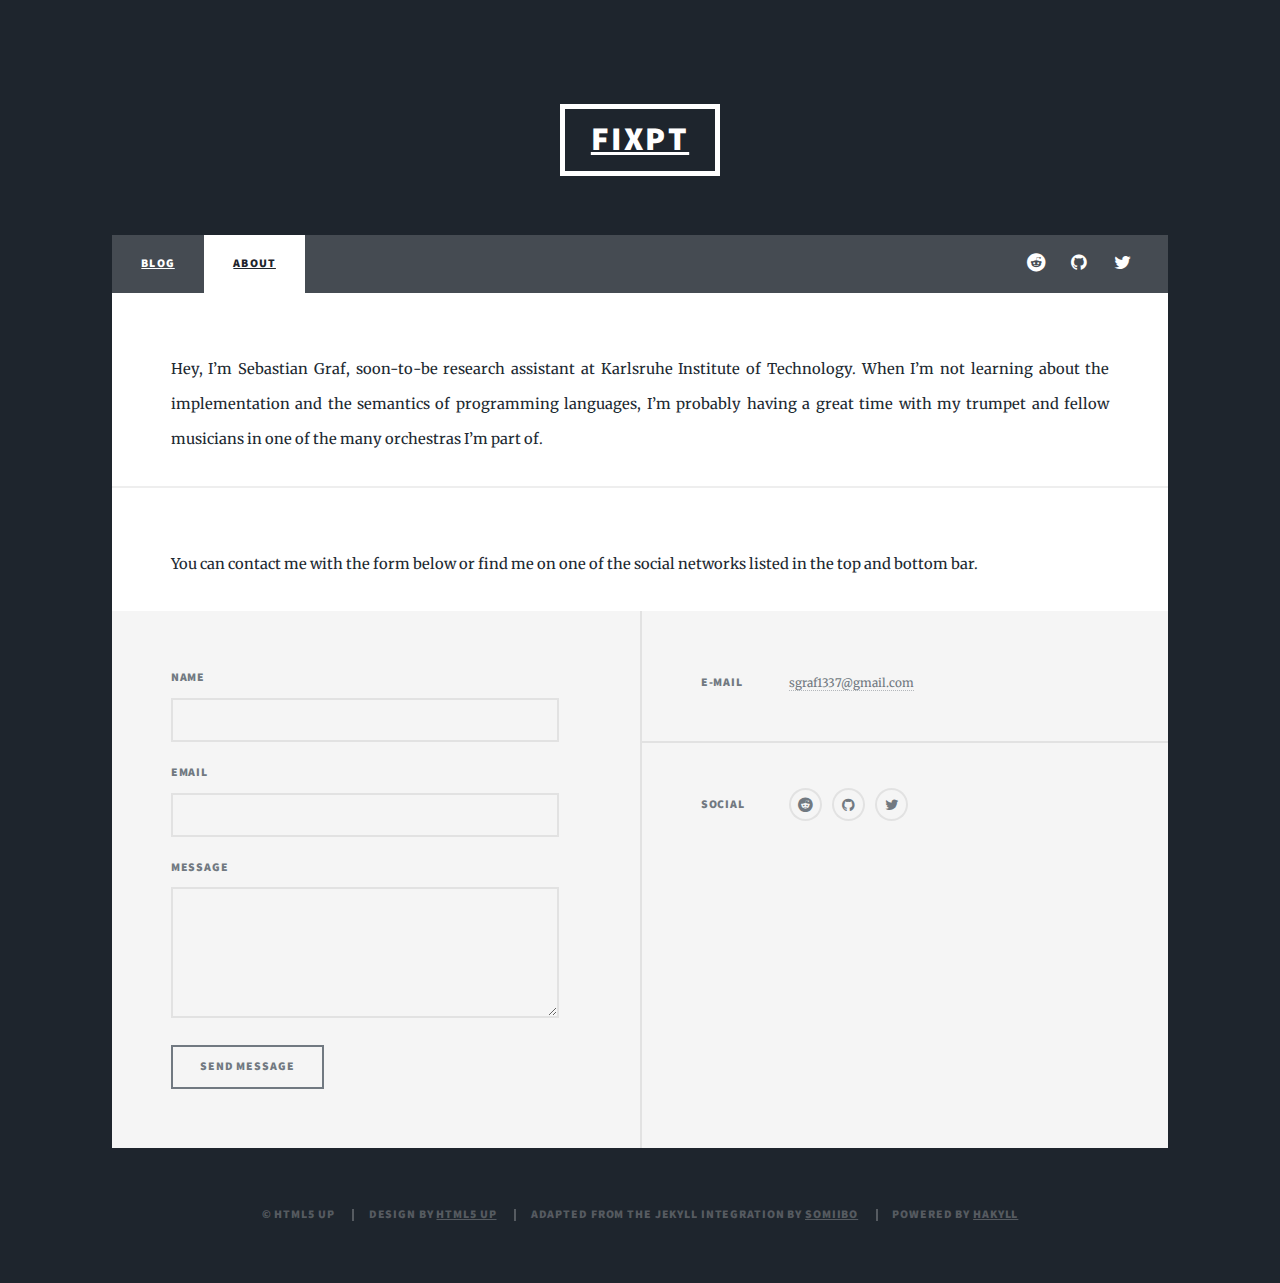
<file: about.html>
<!DOCTYPE html>
<!--
    Massively by HTML5 UP
    html5up.net | @ajlkn
    Hakyll integration by Sebastian Graf
    Free for personal and commercial use under the CCA 3.0 license (html5up.net/license)
-->
<html lang="en">

<head>
    <meta charset="utf-8" />
    <meta http-equiv="Content-Type" content="text/html; charset=UTF-8" />
    <meta name="viewport" content="width=device-width, initial-scale=1, user-scalable=no" />
    <meta http-equiv="X-UA-Compatible" content="ie=edge">

    <title>fixpt - About</title>

    <link rel="apple-touch-icon" sizes="180x180" href="./assets/icon/apple-touch-icon.png">
    <link rel="icon" type="image/png" sizes="32x32" href="./assets/icon/favicon-32x32.png">
    <link rel="icon" type="image/png" sizes="16x16" href="./assets/icon/favicon-16x16.png">
    <link rel="manifest" href="./assets/icon/manifest.json">
    <link rel="mask-icon" href="./assets/icon/safari-pinned-tab.svg" color="#5bbad5">
    <link rel="shortcut icon" href="./assets/icon/favicon.ico">
    <meta name="msapplication-config" content="/assets/icon/browserconfig.xml">
    <meta name="theme-color" content="#ffffff">

    <!-- CSS -->
    <link rel="stylesheet" href="./assets/css/main.css" />
    <link rel="stylesheet" href="./assets/css/pygments.css" />
    <noscript>
        <link rel="stylesheet" href="./assets/css/noscript.css" />
    </noscript>
</head>

<body>
    <div id="wrapper" class="bg">
        <header id="header">
            <a href="./" class="logo">fixpt</a>
        </header>

        <nav id="nav">
            <ul class="links">
                <li class>
                    <a href="./">Blog</a>
                </li>
                <li class=" active ">
                    <a href="./about.html">About</a>
                </li>
            </ul>

            <ul class="icons">
                <li>
                    <a href="https://reddit.com/user/sgraf812" class="icon fa-reddit" rel="nofollow">
                        <span class="label">Reddit</span>
                    </a>
                </li>
                <li>
                    <a href="https://github.com/sgraf812" class="icon fa-github" rel="nofollow">
                        <span class="label">GitHub</span>
                    </a>
                </li>
                <li>
                    <a href="https://twitter.com/sgraf1337" class="icon fa-twitter" rel="nofollow">
                        <span class="label">Twitter</span>
                    </a>
                </li>
            </ul>
        </nav>

        <div id="main">
            <p>Hey, I’m Sebastian Graf, soon-to-be research assistant at Karlsruhe Institute of Technology. When I’m not learning about the implementation and the semantics of programming languages, I’m probably having a great time with my trumpet and fellow musicians in one of the many orchestras I’m part of.</p>
<p>You can contact me with the form below or find me on one of the social networks listed in the top and bottom bar.</p>
        </div>

        <footer id="footer">
            <section>
                <form method="POST" action="https://formspree.io/sgraf1337@gmail.com">
                    <div class="field">
                        <label for="name">Name</label>
                        <input type="text" name="name" id="name" />
                    </div>
                    <div class="field">
                        <label for="email">Email</label>
                        <input type="text" name="email" id="email" />
                    </div>
                    <div class="field">
                        <label for="message">Message</label>
                        <textarea name="message" id="message" rows="3"></textarea>
                    </div>
                    <ul class="actions">
                        <li>
                            <input type="submit" value="Send Message" />
                        </li>
                    </ul>
                </form>
            </section>
            <section class="split contact">
                <section>
                    <h3>E-mail</h3>
                    <p>
                        <a href="mailto:sgraf1337@gmail.com">sgraf1337@gmail.com</a>
                    </p>
                </section>
                <section>
                    <h3>Social</h3>
                    <ul class="icons alt">
                        <li>
                            <a href="https://reddit.com/user/sgraf812" class="icon fa-reddit" rel="nofollow">
                                <span class="label">Reddit</span>
                            </a>
                        </li>
                        <li>
                            <a href="https://github.com/sgraf812" class="icon fa-github" rel="nofollow">
                                <span class="label">GitHub</span>
                            </a>
                        </li>
                        <li>
                            <a href="https://twitter.com/sgraf1337" class="icon fa-twitter" rel="nofollow">
                                <span class="label">Twitter</span>
                            </a>
                        </li>
                    </ul>
                </section>
            </section>
        </footer>
        <!-- Copyright -->
        <div id="copyright">
            <ul>
                <li>&copy; HTML5 UP</li>
                <li>Design by
                    <a href="https://html5up.net">HTML5 UP</a>
                </li>
                <li>Adapted from the Jekyll integration by
                    <a href="https://somiibo.com">Somiibo</a>
                </li>
                <li>Powered by
                    <a href="http://jaspervdj.be/hakyll">Hakyll</a>
                </li>
                </li>
            </ul>
        </div>
    </div>
</body>

</html>
</file>
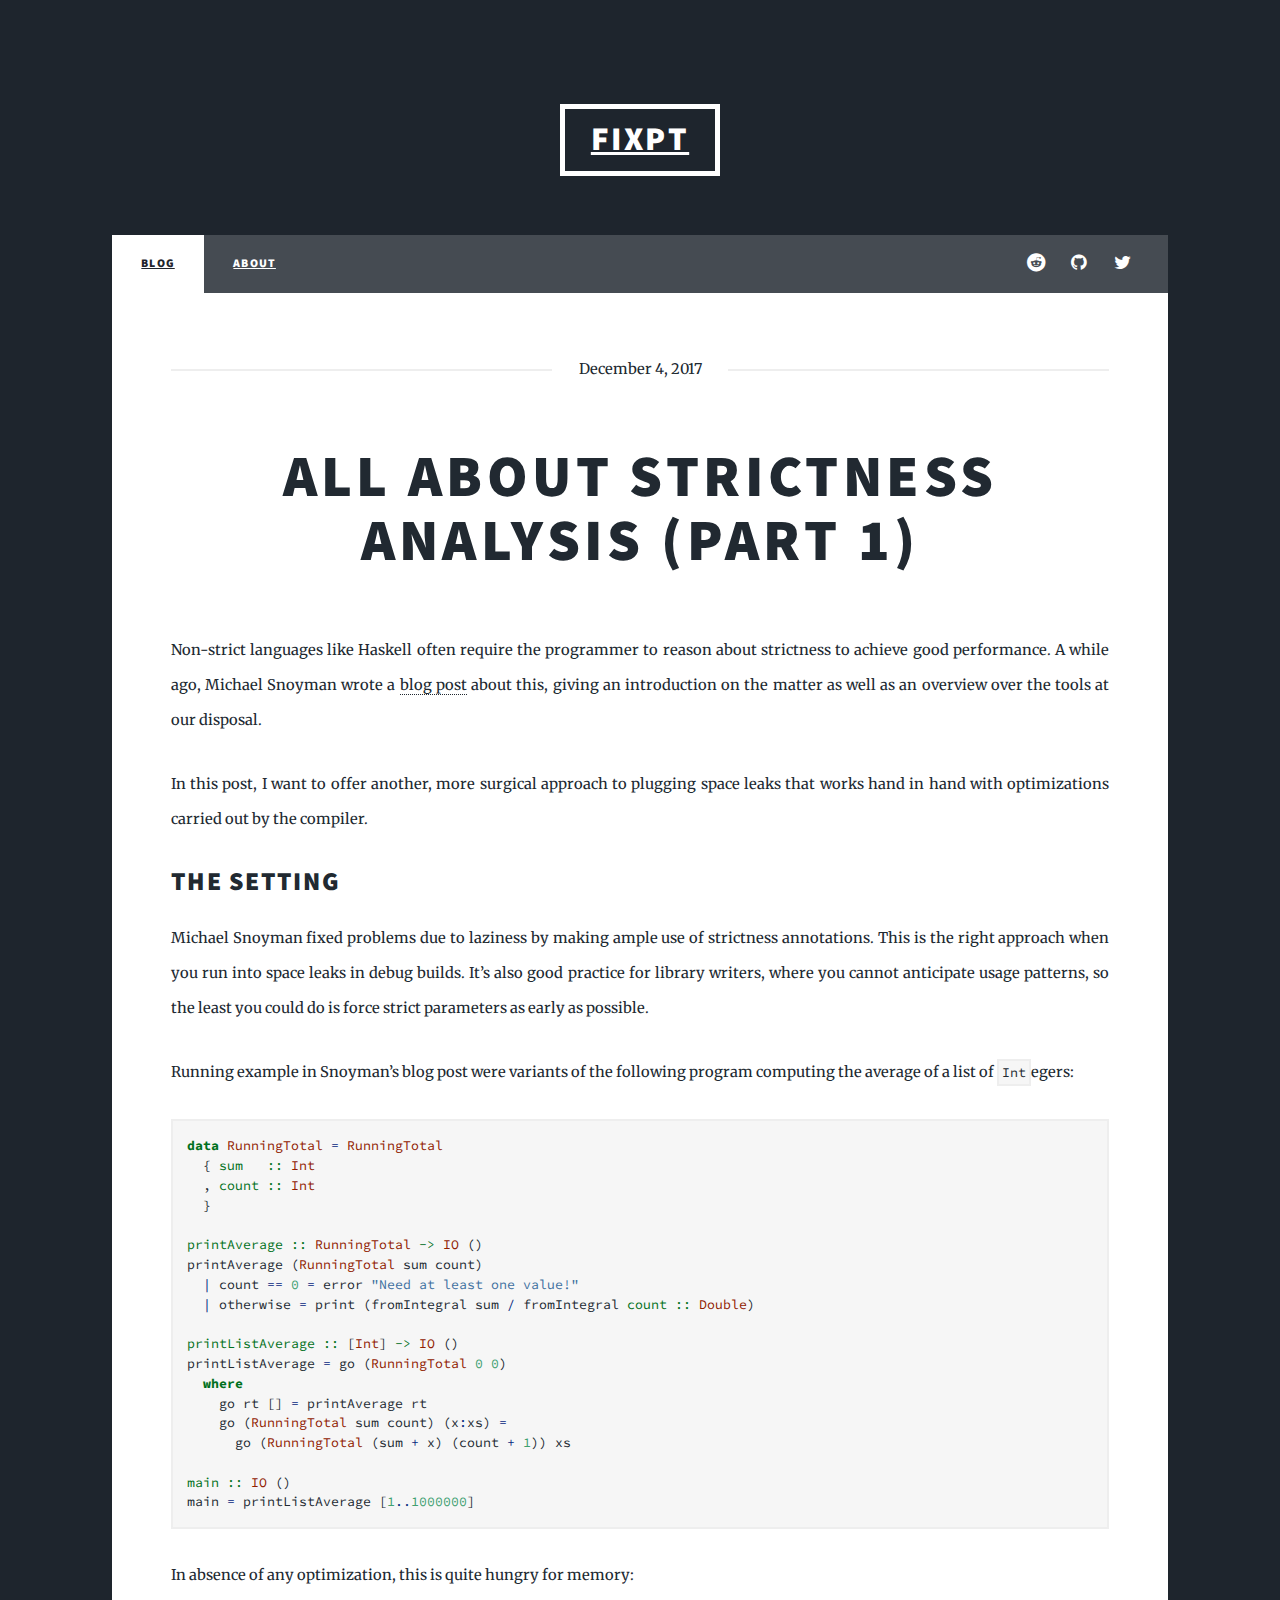
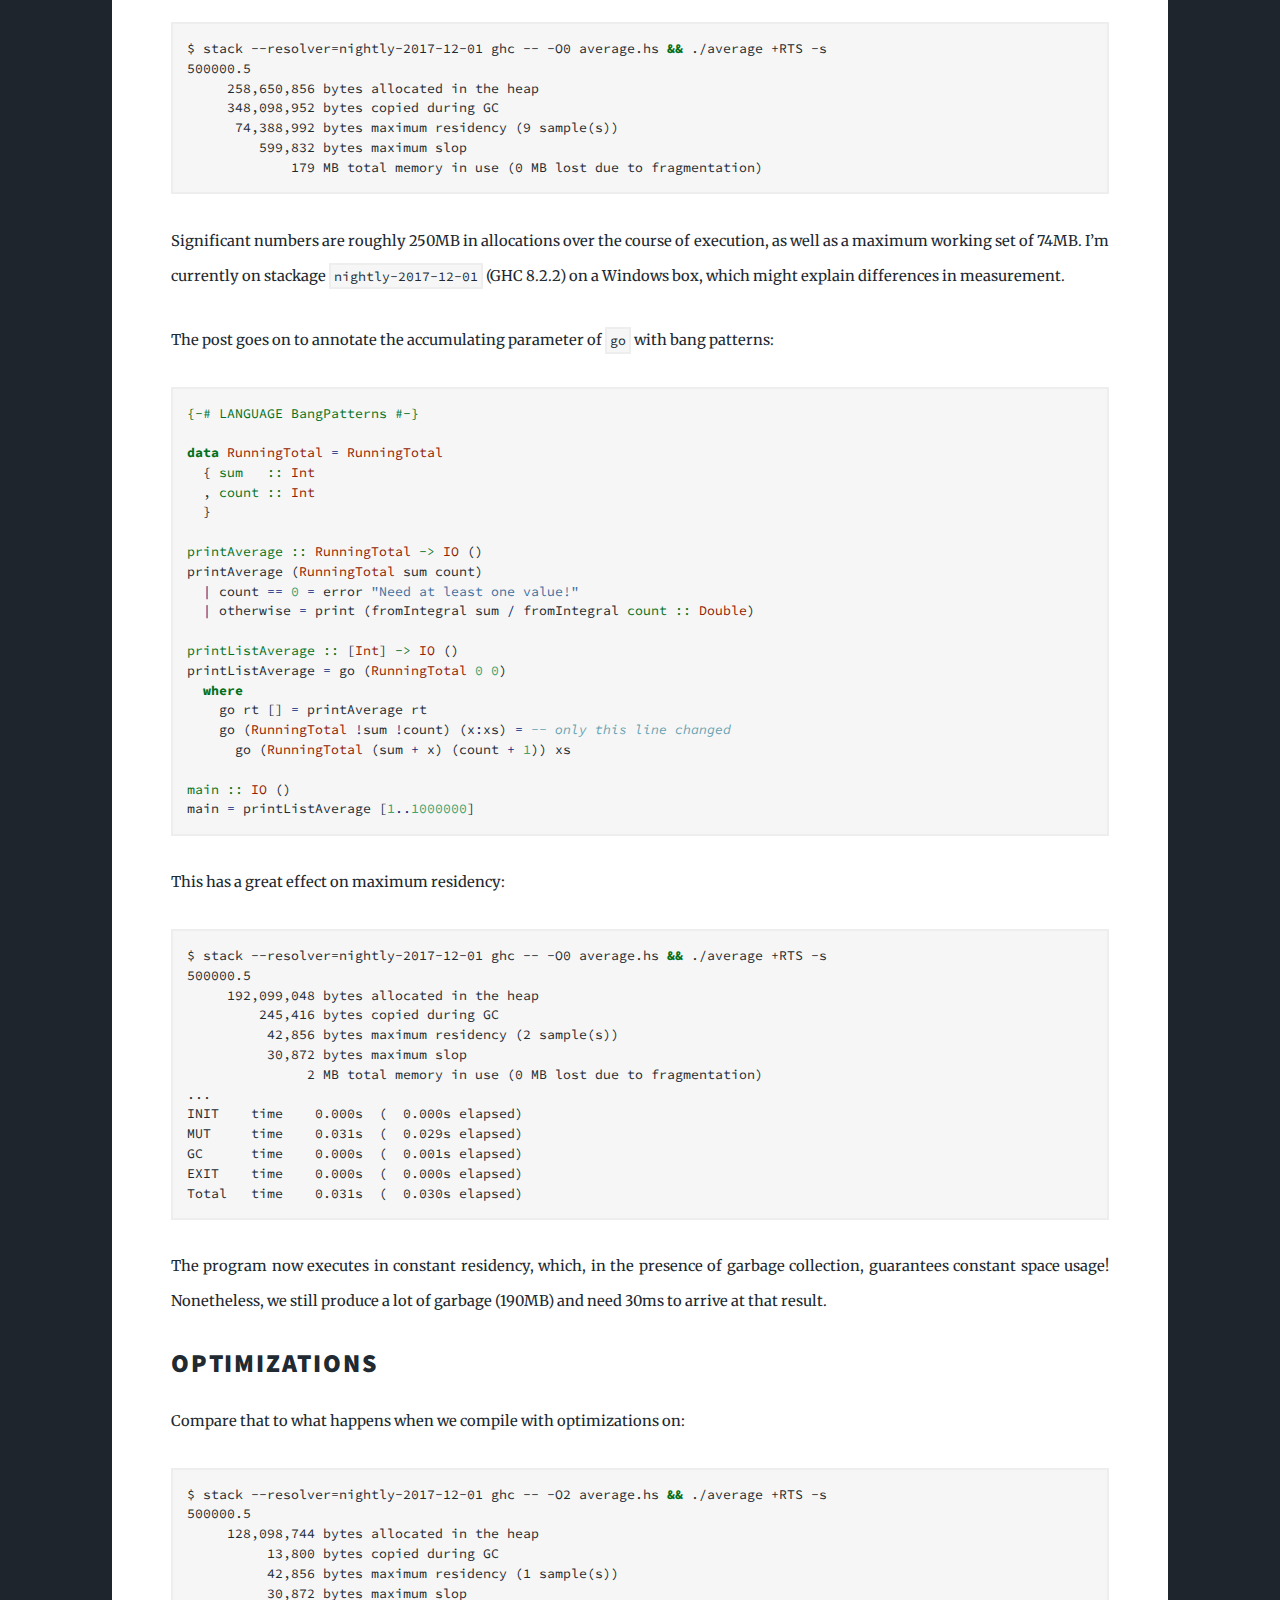
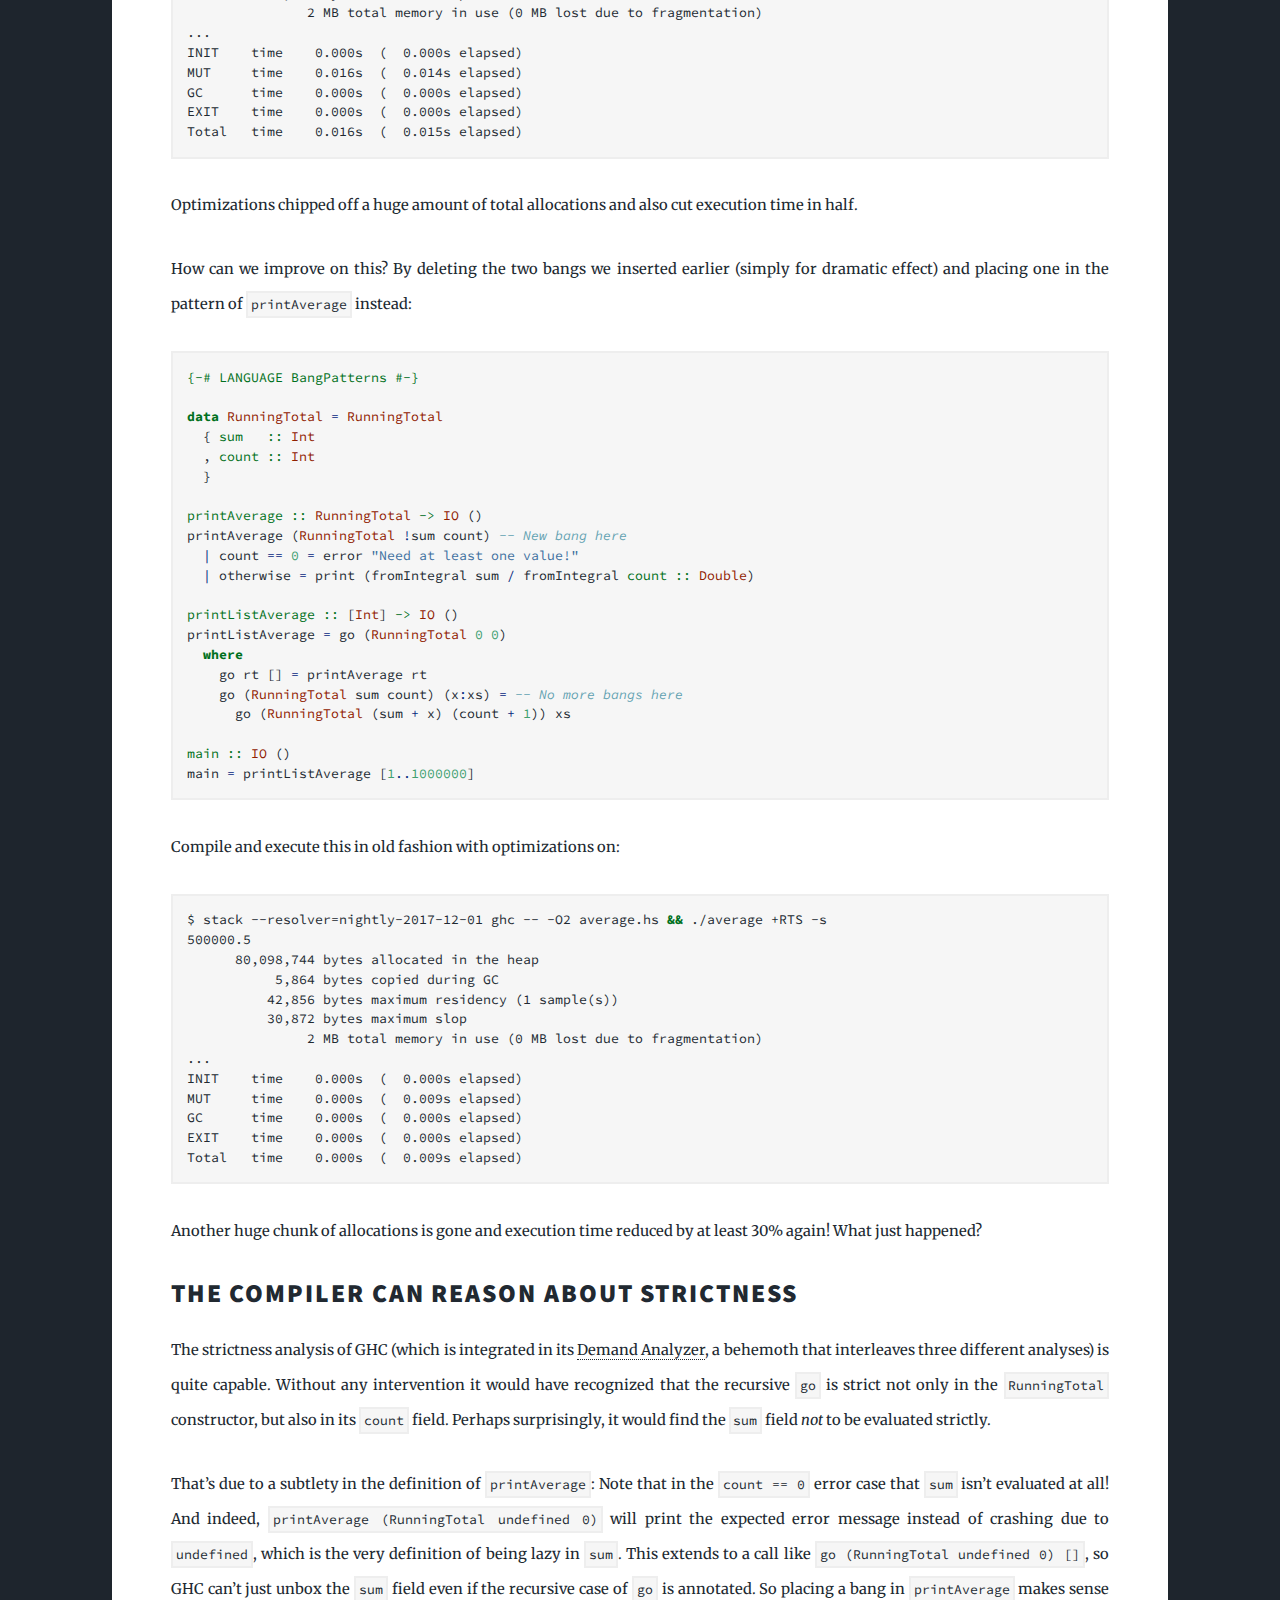
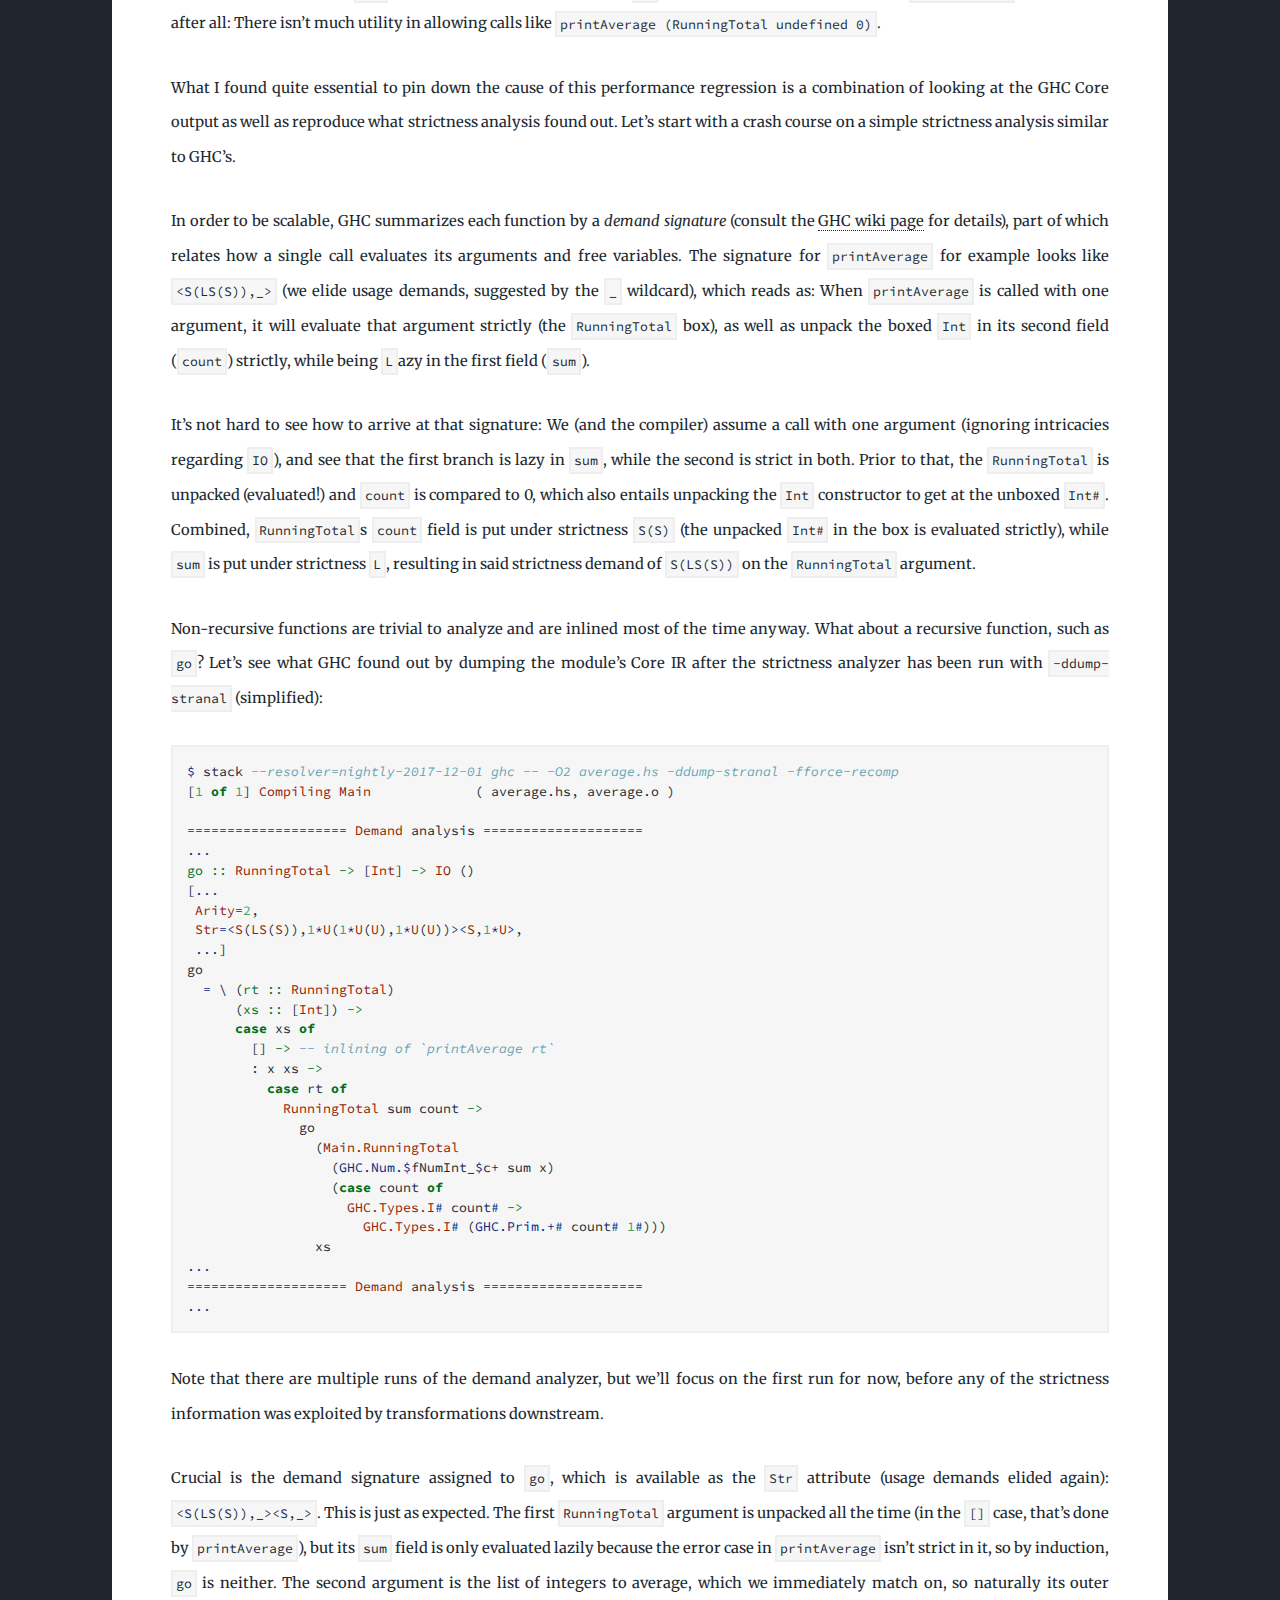
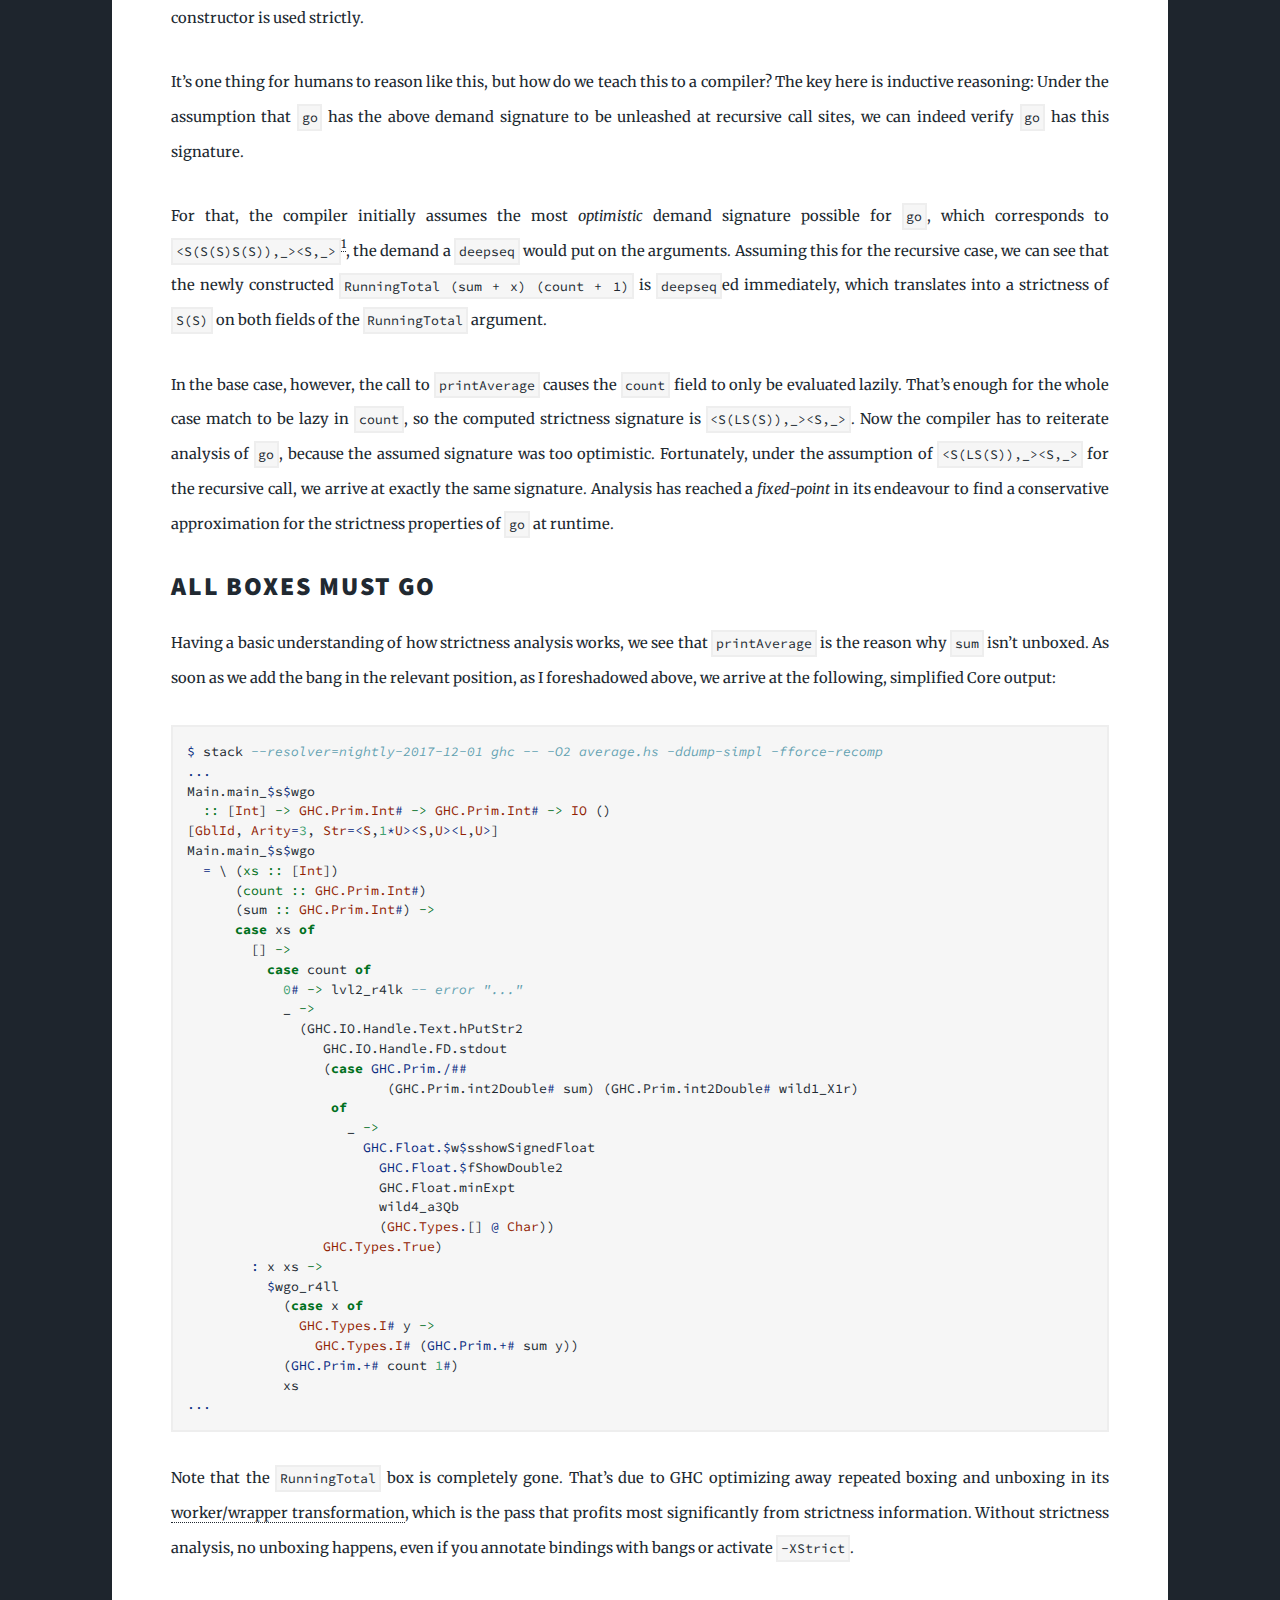
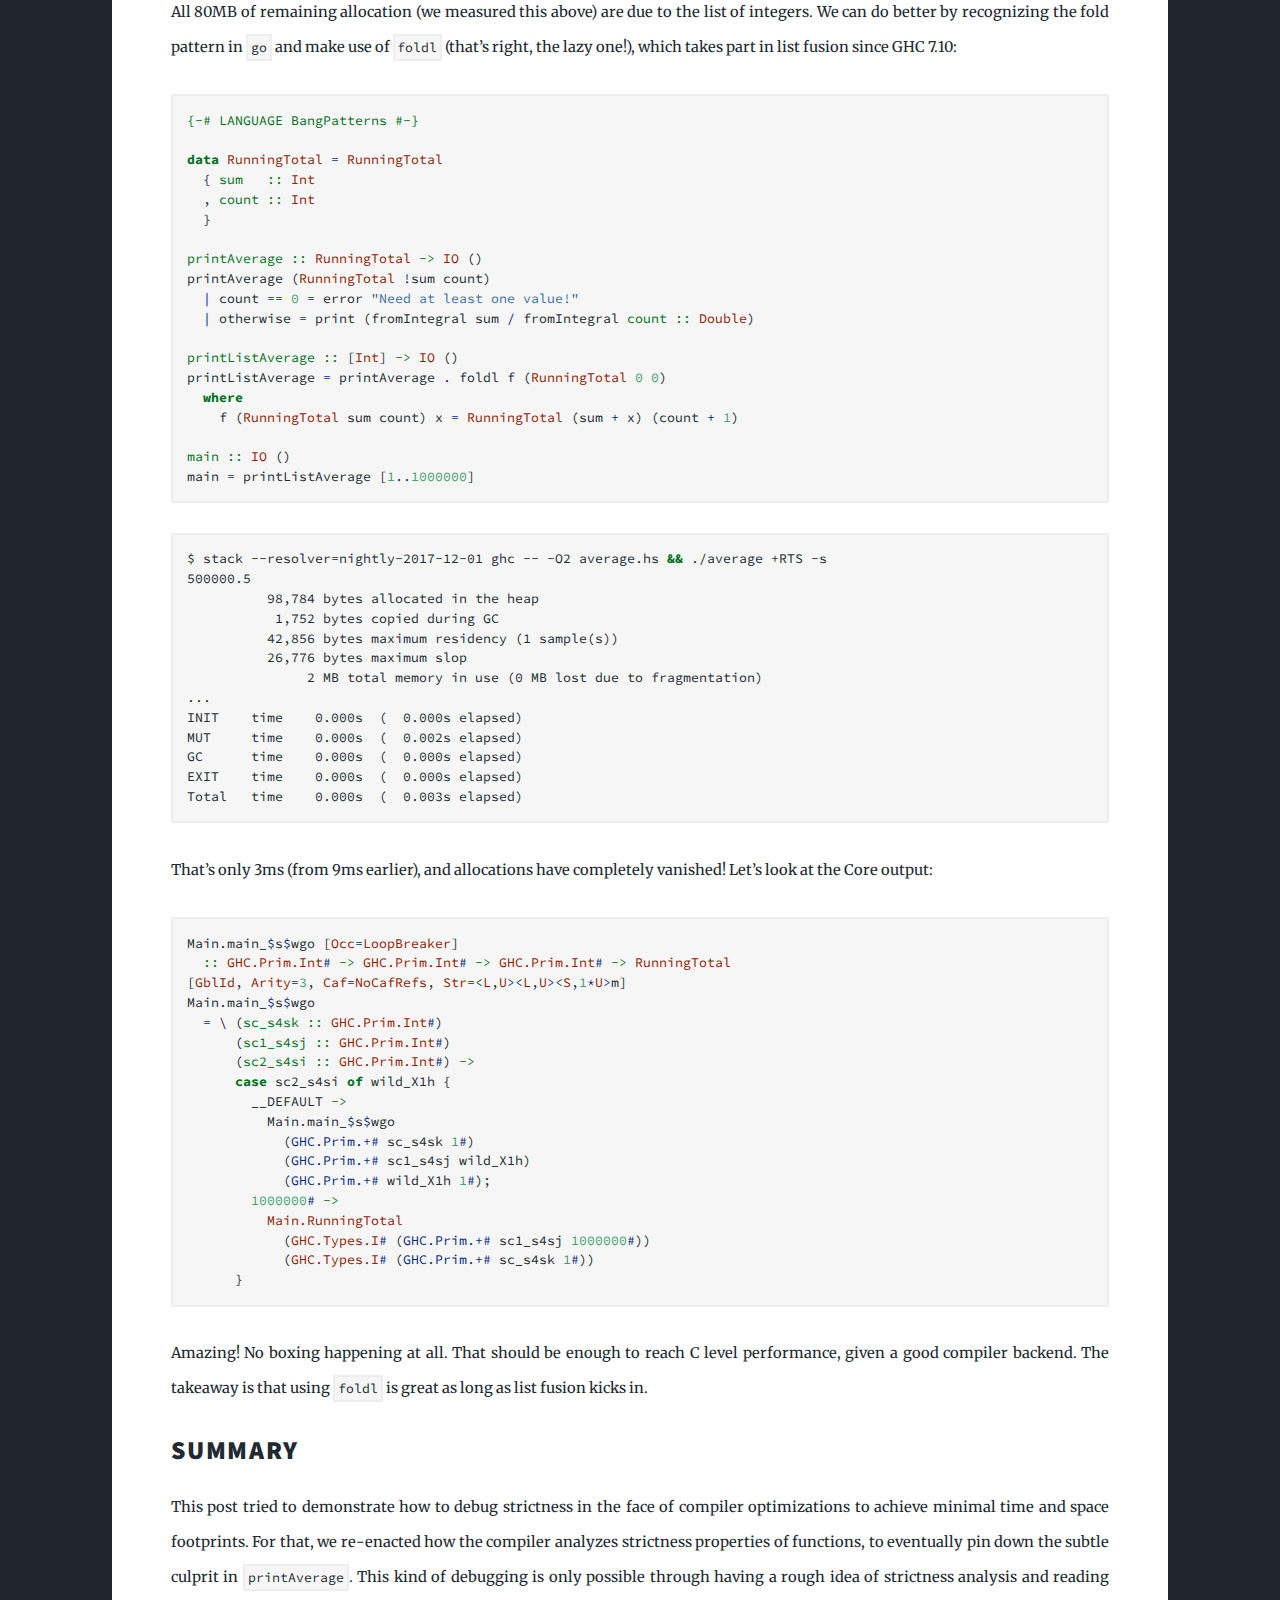
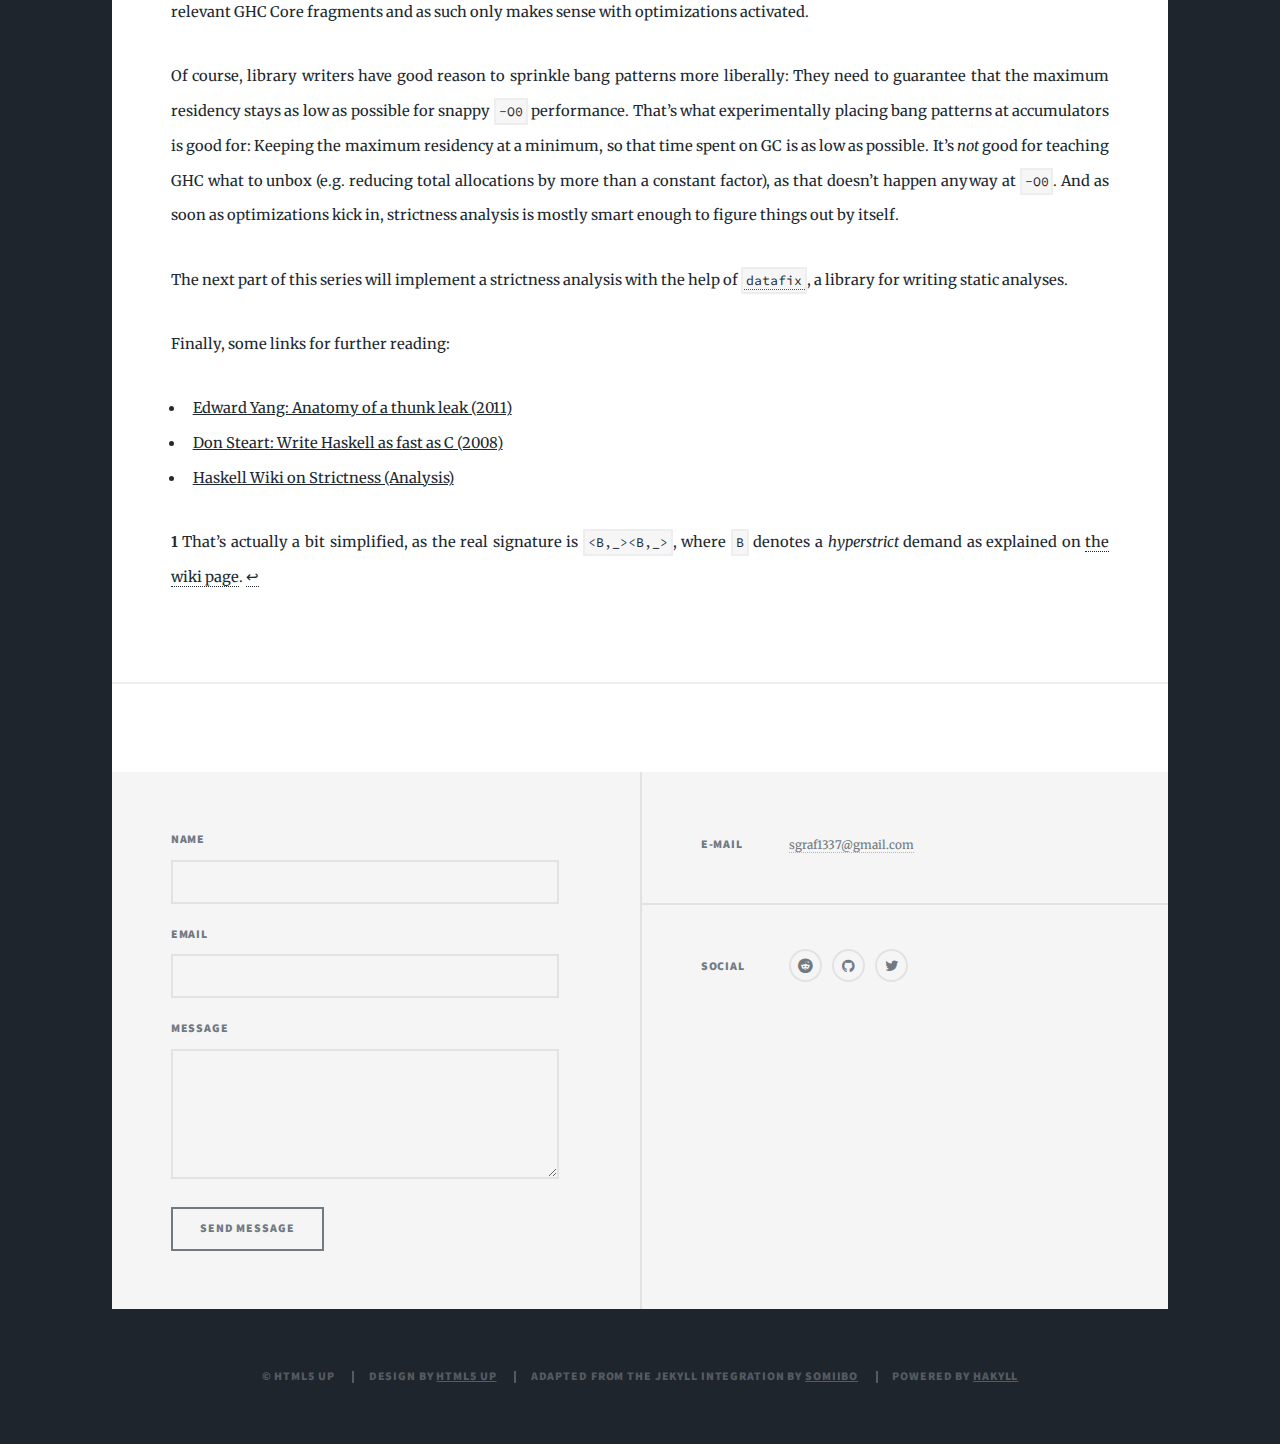
<file: blog/2017-12-04-strictness-analysis-part-1.html>
<!DOCTYPE html>
<!--
    Massively by HTML5 UP
    html5up.net | @ajlkn
    Hakyll integration by Sebastian Graf
    Free for personal and commercial use under the CCA 3.0 license (html5up.net/license)
-->
<html lang="en">

<head>
    <meta charset="utf-8" />
    <meta http-equiv="Content-Type" content="text/html; charset=UTF-8" />
    <meta name="viewport" content="width=device-width, initial-scale=1, user-scalable=no" />
    <meta http-equiv="X-UA-Compatible" content="ie=edge">

    <title>fixpt - All About Strictness Analysis (part 1)</title>

    <link rel="apple-touch-icon" sizes="180x180" href="../assets/icon/apple-touch-icon.png">
    <link rel="icon" type="image/png" sizes="32x32" href="../assets/icon/favicon-32x32.png">
    <link rel="icon" type="image/png" sizes="16x16" href="../assets/icon/favicon-16x16.png">
    <link rel="manifest" href="../assets/icon/manifest.json">
    <link rel="mask-icon" href="../assets/icon/safari-pinned-tab.svg" color="#5bbad5">
    <link rel="shortcut icon" href="../assets/icon/favicon.ico">
    <meta name="msapplication-config" content="/assets/icon/browserconfig.xml">
    <meta name="theme-color" content="#ffffff">

    <!-- CSS -->
    <link rel="stylesheet" href="../assets/css/main.css" />
    <link rel="stylesheet" href="../assets/css/pygments.css" />
    <noscript>
        <link rel="stylesheet" href="../assets/css/noscript.css" />
    </noscript>
</head>

<body>
    <div id="wrapper" class="bg">
        <header id="header">
            <a href="./" class="logo">fixpt</a>
        </header>

        <nav id="nav">
            <ul class="links">
                <li class="active">
                    <a href="../">Blog</a>
                </li>
                <li class>
                    <a href="../about.html">About</a>
                </li>
            </ul>

            <ul class="icons">
                <li>
                    <a href="https://reddit.com/user/sgraf812" class="icon fa-reddit" rel="nofollow">
                        <span class="label">Reddit</span>
                    </a>
                </li>
                <li>
                    <a href="https://github.com/sgraf812" class="icon fa-github" rel="nofollow">
                        <span class="label">GitHub</span>
                    </a>
                </li>
                <li>
                    <a href="https://twitter.com/sgraf1337" class="icon fa-twitter" rel="nofollow">
                        <span class="label">Twitter</span>
                    </a>
                </li>
            </ul>
        </nav>

        <div id="main">
            <section class="post">
  <header class="major">
    <span class="date">December  4, 2017</span>
    <h1>All About Strictness Analysis (part 1)</h1>
  </header>
  <p>Non-strict languages like Haskell often require the programmer to reason about strictness to achieve good performance. A while ago, Michael Snoyman wrote a <a href="https://www.fpcomplete.com/blog/2017/09/all-about-strictness">blog post</a> about this, giving an introduction on the matter as well as an overview over the tools at our disposal.</p>
<p>In this post, I want to offer another, more surgical approach to plugging space leaks that works hand in hand with optimizations carried out by the compiler.</p>
<!--more-->
<h2 id="the-setting">The Setting</h2>
<p>Michael Snoyman fixed problems due to laziness by making ample use of strictness annotations. This is the right approach when you run into space leaks in debug builds. It’s also good practice for library writers, where you cannot anticipate usage patterns, so the least you could do is force strict parameters as early as possible.</p>
<p>Running example in Snoyman’s blog post were variants of the following program computing the average of a list of <code>Int</code>egers:</p>
<div class="sourceCode"><pre class="sourceCode haskell"><code class="sourceCode haskell"><span class="kw">data</span> <span class="dt">RunningTotal</span> <span class="fu">=</span> <span class="dt">RunningTotal</span>
  {<span class="ot"> sum   ::</span> <span class="dt">Int</span>
  ,<span class="ot"> count ::</span> <span class="dt">Int</span>
  }

<span class="ot">printAverage ::</span> <span class="dt">RunningTotal</span> <span class="ot">-&gt;</span> <span class="dt">IO</span> ()
printAverage (<span class="dt">RunningTotal</span> sum count)
  <span class="fu">|</span> count <span class="fu">==</span> <span class="dv">0</span> <span class="fu">=</span> error <span class="st">&quot;Need at least one value!&quot;</span>
  <span class="fu">|</span> otherwise <span class="fu">=</span> print (fromIntegral sum <span class="fu">/</span> fromIntegral<span class="ot"> count ::</span> <span class="dt">Double</span>)

<span class="ot">printListAverage ::</span> [<span class="dt">Int</span>] <span class="ot">-&gt;</span> <span class="dt">IO</span> ()
printListAverage <span class="fu">=</span> go (<span class="dt">RunningTotal</span> <span class="dv">0</span> <span class="dv">0</span>)
  <span class="kw">where</span>
    go rt [] <span class="fu">=</span> printAverage rt
    go (<span class="dt">RunningTotal</span> sum count) (x<span class="fu">:</span>xs) <span class="fu">=</span>
      go (<span class="dt">RunningTotal</span> (sum <span class="fu">+</span> x) (count <span class="fu">+</span> <span class="dv">1</span>)) xs

<span class="ot">main ::</span> <span class="dt">IO</span> ()
main <span class="fu">=</span> printListAverage [<span class="dv">1</span><span class="fu">..</span><span class="dv">1000000</span>]</code></pre></div>
<p>In absence of any optimization, this is quite hungry for memory:</p>
<div class="sourceCode"><pre class="sourceCode sh"><code class="sourceCode bash">$ <span class="ex">stack</span> --resolver=nightly-2017-12-01 ghc -- -O0 average.hs <span class="kw">&amp;&amp;</span> <span class="ex">./average</span> +RTS -s
<span class="ex">500000.5</span>
     <span class="ex">258</span>,650,856 bytes allocated in the heap
     <span class="ex">348</span>,098,952 bytes copied during GC
      <span class="ex">74</span>,388,992 bytes maximum residency (9 sample(s))
         <span class="ex">599</span>,832 bytes maximum slop
             <span class="ex">179</span> MB total memory in use (0 MB lost due to fragmentation)</code></pre></div>
<p>Significant numbers are roughly 250MB in allocations over the course of execution, as well as a maximum working set of 74MB. I’m currently on stackage <code>nightly-2017-12-01</code> (GHC 8.2.2) on a Windows box, which might explain differences in measurement.</p>
<p>The post goes on to annotate the accumulating parameter of <code>go</code> with bang patterns:</p>
<div class="sourceCode"><pre class="sourceCode haskell"><code class="sourceCode haskell"><span class="ot">{-# LANGUAGE BangPatterns #-}</span>

<span class="kw">data</span> <span class="dt">RunningTotal</span> <span class="fu">=</span> <span class="dt">RunningTotal</span>
  {<span class="ot"> sum   ::</span> <span class="dt">Int</span>
  ,<span class="ot"> count ::</span> <span class="dt">Int</span>
  }

<span class="ot">printAverage ::</span> <span class="dt">RunningTotal</span> <span class="ot">-&gt;</span> <span class="dt">IO</span> ()
printAverage (<span class="dt">RunningTotal</span> sum count)
  <span class="fu">|</span> count <span class="fu">==</span> <span class="dv">0</span> <span class="fu">=</span> error <span class="st">&quot;Need at least one value!&quot;</span>
  <span class="fu">|</span> otherwise <span class="fu">=</span> print (fromIntegral sum <span class="fu">/</span> fromIntegral<span class="ot"> count ::</span> <span class="dt">Double</span>)

<span class="ot">printListAverage ::</span> [<span class="dt">Int</span>] <span class="ot">-&gt;</span> <span class="dt">IO</span> ()
printListAverage <span class="fu">=</span> go (<span class="dt">RunningTotal</span> <span class="dv">0</span> <span class="dv">0</span>)
  <span class="kw">where</span>
    go rt [] <span class="fu">=</span> printAverage rt
    go (<span class="dt">RunningTotal</span> <span class="fu">!</span>sum <span class="fu">!</span>count) (x<span class="fu">:</span>xs) <span class="fu">=</span> <span class="co">-- only this line changed</span>
      go (<span class="dt">RunningTotal</span> (sum <span class="fu">+</span> x) (count <span class="fu">+</span> <span class="dv">1</span>)) xs

<span class="ot">main ::</span> <span class="dt">IO</span> ()
main <span class="fu">=</span> printListAverage [<span class="dv">1</span><span class="fu">..</span><span class="dv">1000000</span>]</code></pre></div>
<p>This has a great effect on maximum residency:</p>
<div class="sourceCode"><pre class="sourceCode sh"><code class="sourceCode bash">$ <span class="ex">stack</span> --resolver=nightly-2017-12-01 ghc -- -O0 average.hs <span class="kw">&amp;&amp;</span> <span class="ex">./average</span> +RTS -s
<span class="ex">500000.5</span>
     <span class="ex">192</span>,099,048 bytes allocated in the heap
         <span class="ex">245</span>,416 bytes copied during GC
          <span class="ex">42</span>,856 bytes maximum residency (2 sample(s))
          <span class="ex">30</span>,872 bytes maximum slop
               <span class="ex">2</span> MB total memory in use (0 MB lost due to fragmentation)
<span class="ex">...</span>
<span class="ex">INIT</span>    time    0.000s  (  0.000s elapsed)
<span class="ex">MUT</span>     time    0.031s  (  0.029s elapsed)
<span class="ex">GC</span>      time    0.000s  (  0.001s elapsed)
<span class="ex">EXIT</span>    time    0.000s  (  0.000s elapsed)
<span class="ex">Total</span>   time    0.031s  (  0.030s elapsed)</code></pre></div>
<p>The program now executes in constant residency, which, in the presence of garbage collection, guarantees constant space usage! Nonetheless, we still produce a lot of garbage (190MB) and need 30ms to arrive at that result.</p>
<h2 id="optimizations">Optimizations</h2>
<p>Compare that to what happens when we compile with optimizations on:</p>
<div class="sourceCode"><pre class="sourceCode sh"><code class="sourceCode bash">$ <span class="ex">stack</span> --resolver=nightly-2017-12-01 ghc -- -O2 average.hs <span class="kw">&amp;&amp;</span> <span class="ex">./average</span> +RTS -s
<span class="ex">500000.5</span>
     <span class="ex">128</span>,098,744 bytes allocated in the heap
          <span class="ex">13</span>,800 bytes copied during GC
          <span class="ex">42</span>,856 bytes maximum residency (1 sample(s))
          <span class="ex">30</span>,872 bytes maximum slop
               <span class="ex">2</span> MB total memory in use (0 MB lost due to fragmentation)
<span class="ex">...</span>
<span class="ex">INIT</span>    time    0.000s  (  0.000s elapsed)
<span class="ex">MUT</span>     time    0.016s  (  0.014s elapsed)
<span class="ex">GC</span>      time    0.000s  (  0.000s elapsed)
<span class="ex">EXIT</span>    time    0.000s  (  0.000s elapsed)
<span class="ex">Total</span>   time    0.016s  (  0.015s elapsed)</code></pre></div>
<p>Optimizations chipped off a huge amount of total allocations and also cut execution time in half.</p>
<p>How can we improve on this? By deleting the two bangs we inserted earlier (simply for dramatic effect) and placing one in the pattern of <code>printAverage</code> instead:</p>
<div class="sourceCode"><pre class="sourceCode haskell"><code class="sourceCode haskell"><span class="ot">{-# LANGUAGE BangPatterns #-}</span>

<span class="kw">data</span> <span class="dt">RunningTotal</span> <span class="fu">=</span> <span class="dt">RunningTotal</span>
  {<span class="ot"> sum   ::</span> <span class="dt">Int</span>
  ,<span class="ot"> count ::</span> <span class="dt">Int</span>
  }

<span class="ot">printAverage ::</span> <span class="dt">RunningTotal</span> <span class="ot">-&gt;</span> <span class="dt">IO</span> ()
printAverage (<span class="dt">RunningTotal</span> <span class="fu">!</span>sum count) <span class="co">-- New bang here</span>
  <span class="fu">|</span> count <span class="fu">==</span> <span class="dv">0</span> <span class="fu">=</span> error <span class="st">&quot;Need at least one value!&quot;</span>
  <span class="fu">|</span> otherwise <span class="fu">=</span> print (fromIntegral sum <span class="fu">/</span> fromIntegral<span class="ot"> count ::</span> <span class="dt">Double</span>)

<span class="ot">printListAverage ::</span> [<span class="dt">Int</span>] <span class="ot">-&gt;</span> <span class="dt">IO</span> ()
printListAverage <span class="fu">=</span> go (<span class="dt">RunningTotal</span> <span class="dv">0</span> <span class="dv">0</span>)
  <span class="kw">where</span>
    go rt [] <span class="fu">=</span> printAverage rt
    go (<span class="dt">RunningTotal</span> sum count) (x<span class="fu">:</span>xs) <span class="fu">=</span> <span class="co">-- No more bangs here</span>
      go (<span class="dt">RunningTotal</span> (sum <span class="fu">+</span> x) (count <span class="fu">+</span> <span class="dv">1</span>)) xs

<span class="ot">main ::</span> <span class="dt">IO</span> ()
main <span class="fu">=</span> printListAverage [<span class="dv">1</span><span class="fu">..</span><span class="dv">1000000</span>]</code></pre></div>
<p>Compile and execute this in old fashion with optimizations on:</p>
<div class="sourceCode"><pre class="sourceCode sh"><code class="sourceCode bash">$ <span class="ex">stack</span> --resolver=nightly-2017-12-01 ghc -- -O2 average.hs <span class="kw">&amp;&amp;</span> <span class="ex">./average</span> +RTS -s
<span class="ex">500000.5</span>
      <span class="ex">80</span>,098,744 bytes allocated in the heap
           <span class="ex">5</span>,864 bytes copied during GC
          <span class="ex">42</span>,856 bytes maximum residency (1 sample(s))
          <span class="ex">30</span>,872 bytes maximum slop
               <span class="ex">2</span> MB total memory in use (0 MB lost due to fragmentation)
<span class="ex">...</span>
<span class="ex">INIT</span>    time    0.000s  (  0.000s elapsed)
<span class="ex">MUT</span>     time    0.000s  (  0.009s elapsed)
<span class="ex">GC</span>      time    0.000s  (  0.000s elapsed)
<span class="ex">EXIT</span>    time    0.000s  (  0.000s elapsed)
<span class="ex">Total</span>   time    0.000s  (  0.009s elapsed)</code></pre></div>
<p>Another huge chunk of allocations is gone and execution time reduced by at least 30% again! What just happened?</p>
<h2 id="the-compiler-can-reason-about-strictness">The compiler can reason about strictness</h2>
<p>The strictness analysis of GHC (which is integrated in its <a href="https://ghc.haskell.org/trac/ghc/wiki/Commentary/Compiler/Demand">Demand Analyzer</a>, a behemoth that interleaves three different analyses) is quite capable. Without any intervention it would have recognized that the recursive <code>go</code> is strict not only in the <code>RunningTotal</code> constructor, but also in its <code>count</code> field. Perhaps surprisingly, it would find the <code>sum</code> field <em>not</em> to be evaluated strictly.</p>
<p>That’s due to a subtlety in the definition of <code>printAverage</code>: Note that in the <code>count == 0</code> error case that <code>sum</code> isn’t evaluated at all! And indeed, <code>printAverage (RunningTotal undefined 0)</code> will print the expected error message instead of crashing due to <code>undefined</code>, which is the very definition of being lazy in <code>sum</code>. This extends to a call like <code>go (RunningTotal undefined 0) []</code>, so GHC can’t just unbox the <code>sum</code> field even if the recursive case of <code>go</code> is annotated. So placing a bang in <code>printAverage</code> makes sense after all: There isn’t much utility in allowing calls like <code>printAverage (RunningTotal undefined 0)</code>.</p>
<p>What I found quite essential to pin down the cause of this performance regression is a combination of looking at the GHC Core output as well as reproduce what strictness analysis found out. Let’s start with a crash course on a simple strictness analysis similar to GHC’s.</p>
<p>In order to be scalable, GHC summarizes each function by a <em>demand signature</em> (consult the <a href="https://ghc.haskell.org/trac/ghc/wiki/Commentary/Compiler/Demand">GHC wiki page</a> for details), part of which relates how a single call evaluates its arguments and free variables. The signature for <code>printAverage</code> for example looks like <code>&lt;S(LS(S)),_&gt;</code> (we elide usage demands, suggested by the <code>_</code> wildcard), which reads as: When <code>printAverage</code> is called with one argument, it will evaluate that argument strictly (the <code>RunningTotal</code> box), as well as unpack the boxed <code>Int</code> in its second field (<code>count</code>) strictly, while being <code>L</code>azy in the first field (<code>sum</code>).</p>
<p>It’s not hard to see how to arrive at that signature: We (and the compiler) assume a call with one argument (ignoring intricacies regarding <code>IO</code>), and see that the first branch is lazy in <code>sum</code>, while the second is strict in both. Prior to that, the <code>RunningTotal</code> is unpacked (evaluated!) and <code>count</code> is compared to 0, which also entails unpacking the <code>Int</code> constructor to get at the unboxed <code>Int#</code>. Combined, <code>RunningTotal</code>s <code>count</code> field is put under strictness <code>S(S)</code> (the unpacked <code>Int#</code> in the box is evaluated strictly), while <code>sum</code> is put under strictness <code>L</code>, resulting in said strictness demand of <code>S(LS(S))</code> on the <code>RunningTotal</code> argument.</p>
<p>Non-recursive functions are trivial to analyze and are inlined most of the time anyway. What about a recursive function, such as <code>go</code>? Let’s see what GHC found out by dumping the module’s Core IR after the strictness analyzer has been run with <code>-ddump-stranal</code> (simplified):</p>
<div class="sourceCode"><pre class="sourceCode haskell"><code class="sourceCode haskell"><span class="fu">$</span> stack <span class="co">--resolver=nightly-2017-12-01 ghc -- -O2 average.hs -ddump-stranal -fforce-recomp</span>
[<span class="dv">1</span> <span class="kw">of</span> <span class="dv">1</span>] <span class="dt">Compiling</span> <span class="dt">Main</span>             ( average<span class="fu">.</span>hs, average<span class="fu">.</span>o )

<span class="fu">====================</span> <span class="dt">Demand</span> analysis <span class="fu">====================</span>
<span class="fu">...</span>
<span class="ot">go ::</span> <span class="dt">RunningTotal</span> <span class="ot">-&gt;</span> [<span class="dt">Int</span>] <span class="ot">-&gt;</span> <span class="dt">IO</span> ()
[<span class="fu">...</span>
 <span class="dt">Arity</span><span class="fu">=</span><span class="dv">2</span>,
 <span class="dt">Str</span><span class="fu">=&lt;</span><span class="dt">S</span>(<span class="dt">LS</span>(<span class="dt">S</span>)),<span class="dv">1</span><span class="fu">*</span><span class="dt">U</span>(<span class="dv">1</span><span class="fu">*</span><span class="dt">U</span>(<span class="dt">U</span>),<span class="dv">1</span><span class="fu">*</span><span class="dt">U</span>(<span class="dt">U</span>))<span class="fu">&gt;&lt;</span><span class="dt">S</span>,<span class="dv">1</span><span class="fu">*</span><span class="dt">U</span><span class="fu">&gt;</span>,
 <span class="fu">...</span>]
go
  <span class="fu">=</span> \ (<span class="ot">rt ::</span> <span class="dt">RunningTotal</span>)
      (<span class="ot">xs ::</span> [<span class="dt">Int</span>]) <span class="ot">-&gt;</span>
      <span class="kw">case</span> xs <span class="kw">of</span>
        [] <span class="ot">-&gt;</span> <span class="co">-- inlining of `printAverage rt`</span>
        <span class="fu">:</span> x xs <span class="ot">-&gt;</span>
          <span class="kw">case</span> rt <span class="kw">of</span>
            <span class="dt">RunningTotal</span> sum count <span class="ot">-&gt;</span>
              go
                (<span class="dt">Main.RunningTotal</span>
                  (<span class="fu">GHC.Num.$</span>fNumInt_<span class="fu">$</span>c<span class="fu">+</span> sum x)
                  (<span class="kw">case</span> count <span class="kw">of</span>
                    <span class="dt">GHC.Types.I</span><span class="fu">#</span> count<span class="fu">#</span> <span class="ot">-&gt;</span>
                      <span class="dt">GHC.Types.I</span><span class="fu">#</span> (<span class="fu">GHC.Prim.+#</span> count<span class="fu">#</span> <span class="dv">1</span><span class="fu">#</span>)))
                xs
<span class="fu">...</span>
<span class="fu">====================</span> <span class="dt">Demand</span> analysis <span class="fu">====================</span>
<span class="fu">...</span></code></pre></div>
<p>Note that there are multiple runs of the demand analyzer, but we’ll focus on the first run for now, before any of the strictness information was exploited by transformations downstream.</p>
<p>Crucial is the demand signature assigned to <code>go</code>, which is available as the <code>Str</code> attribute (usage demands elided again): <code>&lt;S(LS(S)),_&gt;&lt;S,_&gt;</code>. This is just as expected. The first <code>RunningTotal</code> argument is unpacked all the time (in the <code>[]</code> case, that’s done by <code>printAverage</code>), but its <code>sum</code> field is only evaluated lazily because the error case in <code>printAverage</code> isn’t strict in it, so by induction, <code>go</code> is neither. The second argument is the list of integers to average, which we immediately match on, so naturally its outer constructor is used strictly.</p>
<p>It’s one thing for humans to reason like this, but how do we teach this to a compiler? The key here is inductive reasoning: Under the assumption that <code>go</code> has the above demand signature to be unleashed at recursive call sites, we can indeed verify <code>go</code> has this signature.</p>
<p>For that, the compiler initially assumes the most <em>optimistic</em> demand signature possible for <code>go</code>, which corresponds to <code>&lt;S(S(S)S(S)),_&gt;&lt;S,_&gt;</code><sup id="a1"><a href="#f1">1</a></sup>, the demand a <code>deepseq</code> would put on the arguments. Assuming this for the recursive case, we can see that the newly constructed <code>RunningTotal (sum + x) (count + 1)</code> is <code>deepseq</code>ed immediately, which translates into a strictness of <code>S(S)</code> on both fields of the <code>RunningTotal</code> argument.</p>
<p>In the base case, however, the call to <code>printAverage</code> causes the <code>count</code> field to only be evaluated lazily. That’s enough for the whole case match to be lazy in <code>count</code>, so the computed strictness signature is <code>&lt;S(LS(S)),_&gt;&lt;S,_&gt;</code>. Now the compiler has to reiterate analysis of <code>go</code>, because the assumed signature was too optimistic. Fortunately, under the assumption of <code>&lt;S(LS(S)),_&gt;&lt;S,_&gt;</code> for the recursive call, we arrive at exactly the same signature. Analysis has reached a <em>fixed-point</em> in its endeavour to find a conservative approximation for the strictness properties of <code>go</code> at runtime.</p>
<h2 id="all-boxes-must-go">All boxes must go</h2>
<p>Having a basic understanding of how strictness analysis works, we see that <code>printAverage</code> is the reason why <code>sum</code> isn’t unboxed. As soon as we add the bang in the relevant position, as I foreshadowed above, we arrive at the following, simplified Core output:</p>
<div class="sourceCode"><pre class="sourceCode haskell"><code class="sourceCode haskell"><span class="fu">$</span> stack <span class="co">--resolver=nightly-2017-12-01 ghc -- -O2 average.hs -ddump-simpl -fforce-recomp</span>
<span class="fu">...</span>
Main.main_<span class="fu">$</span>s<span class="fu">$</span>wgo
<span class="ot">  ::</span> [<span class="dt">Int</span>] <span class="ot">-&gt;</span> <span class="dt">GHC.Prim.Int</span><span class="fu">#</span> <span class="ot">-&gt;</span> <span class="dt">GHC.Prim.Int</span><span class="fu">#</span> <span class="ot">-&gt;</span> <span class="dt">IO</span> ()
[<span class="dt">GblId</span>, <span class="dt">Arity</span><span class="fu">=</span><span class="dv">3</span>, <span class="dt">Str</span><span class="fu">=&lt;</span><span class="dt">S</span>,<span class="dv">1</span><span class="fu">*</span><span class="dt">U</span><span class="fu">&gt;&lt;</span><span class="dt">S</span>,<span class="dt">U</span><span class="fu">&gt;&lt;</span><span class="dt">L</span>,<span class="dt">U</span><span class="fu">&gt;</span>]
Main.main_<span class="fu">$</span>s<span class="fu">$</span>wgo
  <span class="fu">=</span> \ (<span class="ot">xs ::</span> [<span class="dt">Int</span>])
      (<span class="ot">count ::</span> <span class="dt">GHC.Prim.Int</span><span class="fu">#</span>)
      (sum<span class="ot"> ::</span> <span class="dt">GHC.Prim.Int</span><span class="fu">#</span>) <span class="ot">-&gt;</span>
      <span class="kw">case</span> xs <span class="kw">of</span>
        [] <span class="ot">-&gt;</span>
          <span class="kw">case</span> count <span class="kw">of</span>
            <span class="dv">0</span><span class="fu">#</span> <span class="ot">-&gt;</span> lvl2_r4lk <span class="co">-- error &quot;...&quot;</span>
            _ <span class="ot">-&gt;</span>
              (GHC.IO.Handle.Text.hPutStr2
                 GHC.IO.Handle.FD.stdout
                 (<span class="kw">case</span> <span class="fu">GHC.Prim./##</span>
                         (GHC.Prim.int2Double<span class="fu">#</span> sum) (GHC.Prim.int2Double<span class="fu">#</span> wild1_X1r)
                  <span class="kw">of</span>
                    _ <span class="ot">-&gt;</span>
                      <span class="fu">GHC.Float.$</span>w<span class="fu">$</span>sshowSignedFloat
                        <span class="fu">GHC.Float.$</span>fShowDouble2
                        GHC.Float.minExpt
                        wild4_a3Qb
                        (<span class="dt">GHC.Types</span><span class="fu">.</span>[] <span class="fu">@</span> <span class="dt">Char</span>))
                 <span class="dt">GHC.Types.True</span>)
        <span class="fu">:</span> x xs <span class="ot">-&gt;</span>
          <span class="fu">$</span>wgo_r4ll
            (<span class="kw">case</span> x <span class="kw">of</span>
              <span class="dt">GHC.Types.I</span><span class="fu">#</span> y <span class="ot">-&gt;</span>
                <span class="dt">GHC.Types.I</span><span class="fu">#</span> (<span class="fu">GHC.Prim.+#</span> sum y))
            (<span class="fu">GHC.Prim.+#</span> count <span class="dv">1</span><span class="fu">#</span>)
            xs
<span class="fu">...</span></code></pre></div>
<p>Note that the <code>RunningTotal</code> box is completely gone. That’s due to GHC optimizing away repeated boxing and unboxing in its <a href="http://www.cs.nott.ac.uk/~pszgmh/wrapper-extended.pdf">worker/wrapper transformation</a>, which is the pass that profits most significantly from strictness information. Without strictness analysis, no unboxing happens, even if you annotate bindings with bangs or activate <code>-XStrict</code>.</p>
<p>All 80MB of remaining allocation (we measured this above) are due to the list of integers. We can do better by recognizing the fold pattern in <code>go</code> and make use of <code>foldl</code> (that’s right, the lazy one!), which takes part in list fusion since GHC 7.10:</p>
<div class="sourceCode"><pre class="sourceCode haskell"><code class="sourceCode haskell"><span class="ot">{-# LANGUAGE BangPatterns #-}</span>

<span class="kw">data</span> <span class="dt">RunningTotal</span> <span class="fu">=</span> <span class="dt">RunningTotal</span>
  {<span class="ot"> sum   ::</span> <span class="dt">Int</span>
  ,<span class="ot"> count ::</span> <span class="dt">Int</span>
  }

<span class="ot">printAverage ::</span> <span class="dt">RunningTotal</span> <span class="ot">-&gt;</span> <span class="dt">IO</span> ()
printAverage (<span class="dt">RunningTotal</span> <span class="fu">!</span>sum count)
  <span class="fu">|</span> count <span class="fu">==</span> <span class="dv">0</span> <span class="fu">=</span> error <span class="st">&quot;Need at least one value!&quot;</span>
  <span class="fu">|</span> otherwise <span class="fu">=</span> print (fromIntegral sum <span class="fu">/</span> fromIntegral<span class="ot"> count ::</span> <span class="dt">Double</span>)

<span class="ot">printListAverage ::</span> [<span class="dt">Int</span>] <span class="ot">-&gt;</span> <span class="dt">IO</span> ()
printListAverage <span class="fu">=</span> printAverage <span class="fu">.</span> foldl f (<span class="dt">RunningTotal</span> <span class="dv">0</span> <span class="dv">0</span>)
  <span class="kw">where</span>
    f (<span class="dt">RunningTotal</span> sum count) x <span class="fu">=</span> <span class="dt">RunningTotal</span> (sum <span class="fu">+</span> x) (count <span class="fu">+</span> <span class="dv">1</span>)
    
<span class="ot">main ::</span> <span class="dt">IO</span> ()
main <span class="fu">=</span> printListAverage [<span class="dv">1</span><span class="fu">..</span><span class="dv">1000000</span>]</code></pre></div>
<div class="sourceCode"><pre class="sourceCode sh"><code class="sourceCode bash">$ <span class="ex">stack</span> --resolver=nightly-2017-12-01 ghc -- -O2 average.hs <span class="kw">&amp;&amp;</span> <span class="ex">./average</span> +RTS -s
<span class="ex">500000.5</span>
          <span class="ex">98</span>,784 bytes allocated in the heap
           <span class="ex">1</span>,752 bytes copied during GC
          <span class="ex">42</span>,856 bytes maximum residency (1 sample(s))
          <span class="ex">26</span>,776 bytes maximum slop
               <span class="ex">2</span> MB total memory in use (0 MB lost due to fragmentation)
<span class="ex">...</span>
<span class="ex">INIT</span>    time    0.000s  (  0.000s elapsed)
<span class="ex">MUT</span>     time    0.000s  (  0.002s elapsed)
<span class="ex">GC</span>      time    0.000s  (  0.000s elapsed)
<span class="ex">EXIT</span>    time    0.000s  (  0.000s elapsed)
<span class="ex">Total</span>   time    0.000s  (  0.003s elapsed)</code></pre></div>
<p>That’s only 3ms (from 9ms earlier), and allocations have completely vanished! Let’s look at the Core output:</p>
<div class="sourceCode"><pre class="sourceCode haskell"><code class="sourceCode haskell">Main.main_<span class="fu">$</span>s<span class="fu">$</span>wgo [<span class="dt">Occ</span><span class="fu">=</span><span class="dt">LoopBreaker</span>]
<span class="ot">  ::</span> <span class="dt">GHC.Prim.Int</span><span class="fu">#</span> <span class="ot">-&gt;</span> <span class="dt">GHC.Prim.Int</span><span class="fu">#</span> <span class="ot">-&gt;</span> <span class="dt">GHC.Prim.Int</span><span class="fu">#</span> <span class="ot">-&gt;</span> <span class="dt">RunningTotal</span>
[<span class="dt">GblId</span>, <span class="dt">Arity</span><span class="fu">=</span><span class="dv">3</span>, <span class="dt">Caf</span><span class="fu">=</span><span class="dt">NoCafRefs</span>, <span class="dt">Str</span><span class="fu">=&lt;</span><span class="dt">L</span>,<span class="dt">U</span><span class="fu">&gt;&lt;</span><span class="dt">L</span>,<span class="dt">U</span><span class="fu">&gt;&lt;</span><span class="dt">S</span>,<span class="dv">1</span><span class="fu">*</span><span class="dt">U</span><span class="fu">&gt;</span>m]
Main.main_<span class="fu">$</span>s<span class="fu">$</span>wgo
  <span class="fu">=</span> \ (<span class="ot">sc_s4sk ::</span> <span class="dt">GHC.Prim.Int</span><span class="fu">#</span>)
      (<span class="ot">sc1_s4sj ::</span> <span class="dt">GHC.Prim.Int</span><span class="fu">#</span>)
      (<span class="ot">sc2_s4si ::</span> <span class="dt">GHC.Prim.Int</span><span class="fu">#</span>) <span class="ot">-&gt;</span>
      <span class="kw">case</span> sc2_s4si <span class="kw">of</span> wild_X1h {
        __DEFAULT <span class="ot">-&gt;</span>
          Main.main_<span class="fu">$</span>s<span class="fu">$</span>wgo
            (<span class="fu">GHC.Prim.+#</span> sc_s4sk <span class="dv">1</span><span class="fu">#</span>)
            (<span class="fu">GHC.Prim.+#</span> sc1_s4sj wild_X1h)
            (<span class="fu">GHC.Prim.+#</span> wild_X1h <span class="dv">1</span><span class="fu">#</span>);
        <span class="dv">1000000</span><span class="fu">#</span> <span class="ot">-&gt;</span>
          <span class="dt">Main.RunningTotal</span>
            (<span class="dt">GHC.Types.I</span><span class="fu">#</span> (<span class="fu">GHC.Prim.+#</span> sc1_s4sj <span class="dv">1000000</span><span class="fu">#</span>))
            (<span class="dt">GHC.Types.I</span><span class="fu">#</span> (<span class="fu">GHC.Prim.+#</span> sc_s4sk <span class="dv">1</span><span class="fu">#</span>))
      }</code></pre></div>
<p>Amazing! No boxing happening at all. That should be enough to reach C level performance, given a good compiler backend. The takeaway is that using <code>foldl</code> is great as long as list fusion kicks in.</p>
<h2 id="summary">Summary</h2>
<p>This post tried to demonstrate how to debug strictness in the face of compiler optimizations to achieve minimal time and space footprints. For that, we re-enacted how the compiler analyzes strictness properties of functions, to eventually pin down the subtle culprit in <code>printAverage</code>. This kind of debugging is only possible through having a rough idea of strictness analysis and reading relevant GHC Core fragments and as such only makes sense with optimizations activated.</p>
<p>Of course, library writers have good reason to sprinkle bang patterns more liberally: They need to guarantee that the maximum residency stays as low as possible for snappy <code>-O0</code> performance. That’s what experimentally placing bang patterns at accumulators is good for: Keeping the maximum residency at a minimum, so that time spent on GC is as low as possible. It’s <em>not</em> good for teaching GHC what to unbox (e.g. reducing total allocations by more than a constant factor), as that doesn’t happen anyway at <code>-O0</code>. And as soon as optimizations kick in, strictness analysis is mostly smart enough to figure things out by itself.</p>
<p>The next part of this series will implement a strictness analysis with the help of <a href="https://hackage.haskell.org/package/datafix"><code>datafix</code></a>, a library for writing static analyses.</p>
<p>Finally, some links for further reading:</p>
<ul>
<li><a href="http://blog.ezyang.com/2011/05/anatomy-of-a-thunk-leak/">Edward Yang: Anatomy of a thunk leak (2011)</a></li>
<li><a href="https://donsbot.wordpress.com/2008/05/06/write-haskell-as-fast-as-c-exploiting-strictness-laziness-and-recursion/">Don Steart: Write Haskell as fast as C (2008)</a></li>
<li><a href="https://wiki.haskell.org/Performance/Strictness#Strictness_analysis">Haskell Wiki on Strictness (Analysis)</a></li>
</ul>
<p><b id="f1">1</b> That’s actually a bit simplified, as the real signature is <code>&lt;B,_&gt;&lt;B,_&gt;</code>, where <code>B</code> denotes a <em>hyperstrict</em> demand as explained on <a href="https://ghc.haskell.org/trac/ghc/wiki/Commentary/Compiler/Demand">the wiki page</a>. <a href="#a1">↩</a></p>
</section>
<div id="disqus_thread"></div>
<script>
  /**
  *  RECOMMENDED CONFIGURATION VARIABLES: EDIT AND UNCOMMENT THE SECTION BELOW TO INSERT DYNAMIC VALUES FROM YOUR PLATFORM OR CMS.
  *  LEARN WHY DEFINING THESE VARIABLES IS IMPORTANT: https://disqus.com/admin/universalcode/#configuration-variables*/
  /*
  var disqus_config = function () {
  this.page.url = fixpt.de/blog/2017-12-04-strictness-analysis-part-1.html;  // Replace PAGE_URL with your page's canonical URL variable
  this.page.identifier = /blog/2017-12-04-strictness-analysis-part-1.html; // Replace PAGE_IDENTIFIER with your page's unique identifier variable
  };
  */
  (function () { // DON'T EDIT BELOW THIS LINE
    var d = document, s = d.createElement('script');
    s.src = 'https://fixpt.disqus.com/embed.js';
    s.setAttribute('data-timestamp', +new Date());
    (d.head || d.body).appendChild(s);
  })();
</script>
<noscript>Please enable JavaScript to view the
  <a href="https://disqus.com/?ref_noscript">comments powered by Disqus.</a>
</noscript>
        </div>

        <footer id="footer">
            <section>
                <form method="POST" action="https://formspree.io/sgraf1337@gmail.com">
                    <div class="field">
                        <label for="name">Name</label>
                        <input type="text" name="name" id="name" />
                    </div>
                    <div class="field">
                        <label for="email">Email</label>
                        <input type="text" name="email" id="email" />
                    </div>
                    <div class="field">
                        <label for="message">Message</label>
                        <textarea name="message" id="message" rows="3"></textarea>
                    </div>
                    <ul class="actions">
                        <li>
                            <input type="submit" value="Send Message" />
                        </li>
                    </ul>
                </form>
            </section>
            <section class="split contact">
                <section>
                    <h3>E-mail</h3>
                    <p>
                        <a href="mailto:sgraf1337@gmail.com">sgraf1337@gmail.com</a>
                    </p>
                </section>
                <section>
                    <h3>Social</h3>
                    <ul class="icons alt">
                        <li>
                            <a href="https://reddit.com/user/sgraf812" class="icon fa-reddit" rel="nofollow">
                                <span class="label">Reddit</span>
                            </a>
                        </li>
                        <li>
                            <a href="https://github.com/sgraf812" class="icon fa-github" rel="nofollow">
                                <span class="label">GitHub</span>
                            </a>
                        </li>
                        <li>
                            <a href="https://twitter.com/sgraf1337" class="icon fa-twitter" rel="nofollow">
                                <span class="label">Twitter</span>
                            </a>
                        </li>
                    </ul>
                </section>
            </section>
        </footer>
        <!-- Copyright -->
        <div id="copyright">
            <ul>
                <li>&copy; HTML5 UP</li>
                <li>Design by
                    <a href="https://html5up.net">HTML5 UP</a>
                </li>
                <li>Adapted from the Jekyll integration by
                    <a href="https://somiibo.com">Somiibo</a>
                </li>
                <li>Powered by
                    <a href="http://jaspervdj.be/hakyll">Hakyll</a>
                </li>
                </li>
            </ul>
        </div>
    </div>
</body>

</html>
</file>
<file: assets/css/pygments.css>
div.sourceLine,a.sourceLine{display:inline-block;min-height:1.25em}a.sourceLine{pointer-events:none;color:inherit;text-decoration:inherit}code.sourceCode{white-space:pre}@media print{code.sourceCode{white-space:pre-wrap}div.sourceLine,a.sourceLine{text-indent:-1em;padding-left:1em}}pre.numberSource div.sourceLine,.numberSource a.sourceLine{position:relative}pre.numberSource div.sourceLine::before,.numberSource a.sourceLine::before{content:attr(data-line-number);position:absolute;left:-5em;text-align:right;vertical-align:baseline;border:none;pointer-events:all;-webkit-touch-callout:none;-webkit-user-select:none;-khtml-user-select:none;-moz-user-select:none;-ms-user-select:none;user-select:none;padding:0 4px;width:4em}pre.numberSource{margin-left:3em;border-left:1px solid #aaaaaa;color:#aaaaaa;padding-left:4px}@media screen{a.sourceLine::before{text-decoration:underline;color:initial}}code span.kw{color:#007020;font-weight:bold}code span.dt{color:#902000}code span.dv{color:#40a070}code span.bn{color:#40a070}code span.fl{color:#40a070}code span.ch{color:#4070a0}code span.st{color:#4070a0}code span.co{color:#60a0b0;font-style:italic}code span.ot{color:#007020}code span.al{color:#ff0000;font-weight:bold}code span.fu{color:#06287e}code span.er{color:#ff0000;font-weight:bold}code span.wa{color:#60a0b0;font-weight:bold;font-style:italic}code span.cn{color:#880000}code span.sc{color:#4070a0}code span.vs{color:#4070a0}code span.ss{color:#bb6688}code span.im{}code span.va{color:#19177c}code span.cf{color:#007020;font-weight:bold}code span.op{color:#666666}code span.bu{}code span.ex{}code span.pp{color:#bc7a00}code span.at{color:#7d9029}code span.do{color:#ba2121;font-style:italic}code span.an{color:#60a0b0;font-weight:bold;font-style:italic}code span.cv{color:#60a0b0;font-weight:bold;font-style:italic}code span.in{color:#60a0b0;font-weight:bold;font-style:italic}
</file>
<file: assets/css/main.css>
@import url(font-awesome.min.css);@import url("https://fonts.googleapis.com/css?family=Merriweather:400,700,400italic,700italic|Source+Sans+Pro:900|Source+Code+Pro:400,700");html,body,div,span,applet,object,iframe,h1,h2,h3,h4,h5,h6,p,blockquote,pre,a,abbr,acronym,address,big,cite,code,del,dfn,em,img,ins,kbd,q,s,samp,small,strike,strong,sub,sup,tt,var,b,u,i,center,dl,dt,dd,ol,ul,li,fieldset,form,label,legend,table,caption,tbody,tfoot,thead,tr,th,td,article,aside,canvas,details,embed,figure,figcaption,footer,header,hgroup,menu,nav,output,ruby,section,summary,time,mark,audio,video{margin:0;padding:0;border:0;font-size:100%;font:inherit;vertical-align:baseline}article,aside,details,figcaption,figure,footer,header,hgroup,menu,nav,section{display:block}body{line-height:1}ol,ul{list-style:none}blockquote,q{quotes:none}blockquote:before,blockquote:after,q:before,q:after{content:'';content:none}table{border-collapse:collapse;border-spacing:0}body{-webkit-text-size-adjust:none}*,*:before,*:after{-moz-box-sizing:border-box;-webkit-box-sizing:border-box;box-sizing:border-box}.row{border-bottom:solid 1px transparent;-moz-box-sizing:border-box;-webkit-box-sizing:border-box;box-sizing:border-box}.row>*{float:left;-moz-box-sizing:border-box;-webkit-box-sizing:border-box;box-sizing:border-box}.row:after,.row:before{content:'';display:block;clear:both;height:0}.row.uniform>*>:first-child{margin-top:0}.row.uniform>*>:last-child{margin-bottom:0}.row.\30 \25>*{padding:0 0 0 0rem}.row.\30 \25{margin:0 0 -1px 0rem}.row.uniform.\30 \25>*{padding:0rem 0 0 0rem}.row.uniform.\30 \25{margin:0rem 0 -1px 0rem}.row>*{padding:0 0 0 1.5rem}.row{margin:0 0 -1px -1.5rem}.row.uniform>*{padding:1.5rem 0 0 1.5rem}.row.uniform{margin:-1.5rem 0 -1px -1.5rem}.row.\32 00\25>*{padding:0 0 0 3rem}.row.\32 00\25{margin:0 0 -1px -3rem}.row.uniform.\32 00\25>*{padding:3rem 0 0 3rem}.row.uniform.\32 00\25{margin:-3rem 0 -1px -3rem}.row.\31 50\25>*{padding:0 0 0 2.25rem}.row.\31 50\25{margin:0 0 -1px -2.25rem}.row.uniform.\31 50\25>*{padding:2.25rem 0 0 2.25rem}.row.uniform.\31 50\25{margin:-2.25rem 0 -1px -2.25rem}.row.\35 0\25>*{padding:0 0 0 0.75rem}.row.\35 0\25{margin:0 0 -1px -0.75rem}.row.uniform.\35 0\25>*{padding:0.75rem 0 0 0.75rem}.row.uniform.\35 0\25{margin:-0.75rem 0 -1px -0.75rem}.row.\32 5\25>*{padding:0 0 0 0.375rem}.row.\32 5\25{margin:0 0 -1px -0.375rem}.row.uniform.\32 5\25>*{padding:0.375rem 0 0 0.375rem}.row.uniform.\32 5\25{margin:-0.375rem 0 -1px -0.375rem}.\31 2u,.\31 2u\24{width:100%;clear:none;margin-left:0}.\31 1u,.\31 1u\24{width:91.6666666667%;clear:none;margin-left:0}.\31 0u,.\31 0u\24{width:83.3333333333%;clear:none;margin-left:0}.\39 u,.\39 u\24{width:75%;clear:none;margin-left:0}.\38 u,.\38 u\24{width:66.6666666667%;clear:none;margin-left:0}.\37 u,.\37 u\24{width:58.3333333333%;clear:none;margin-left:0}.\36 u,.\36 u\24{width:50%;clear:none;margin-left:0}.\35 u,.\35 u\24{width:41.6666666667%;clear:none;margin-left:0}.\34 u,.\34 u\24{width:33.3333333333%;clear:none;margin-left:0}.\33 u,.\33 u\24{width:25%;clear:none;margin-left:0}.\32 u,.\32 u\24{width:16.6666666667%;clear:none;margin-left:0}.\31 u,.\31 u\24{width:8.3333333333%;clear:none;margin-left:0}.\31 2u\24+*,.\31 1u\24+*,.\31 0u\24+*,.\39 u\24+*,.\38 u\24+*,.\37 u\24+*,.\36 u\24+*,.\35 u\24+*,.\34 u\24+*,.\33 u\24+*,.\32 u\24+*,.\31 u\24+*{clear:left}.\-11u{margin-left:91.6666666667%}.\-10u{margin-left:83.3333333333%}.\-9u{margin-left:75%}.\-8u{margin-left:66.6666666667%}.\-7u{margin-left:58.3333333333%}.\-6u{margin-left:50%}.\-5u{margin-left:41.6666666667%}.\-4u{margin-left:33.3333333333%}.\-3u{margin-left:25%}.\-2u{margin-left:16.6666666667%}.\-1u{margin-left:8.3333333333%}@media screen and (max-width:1680px){.row>*{padding:0 0 0 1.5rem}.row{margin:0 0 -1px -1.5rem}.row.uniform>*{padding:1.5rem 0 0 1.5rem}.row.uniform{margin:-1.5rem 0 -1px -1.5rem}.row.\32 00\25>*{padding:0 0 0 3rem}.row.\32 00\25{margin:0 0 -1px -3rem}.row.uniform.\32 00\25>*{padding:3rem 0 0 3rem}.row.uniform.\32 00\25{margin:-3rem 0 -1px -3rem}.row.\31 50\25>*{padding:0 0 0 2.25rem}.row.\31 50\25{margin:0 0 -1px -2.25rem}.row.uniform.\31 50\25>*{padding:2.25rem 0 0 2.25rem}.row.uniform.\31 50\25{margin:-2.25rem 0 -1px -2.25rem}.row.\35 0\25>*{padding:0 0 0 0.75rem}.row.\35 0\25{margin:0 0 -1px -0.75rem}.row.uniform.\35 0\25>*{padding:0.75rem 0 0 0.75rem}.row.uniform.\35 0\25{margin:-0.75rem 0 -1px -0.75rem}.row.\32 5\25>*{padding:0 0 0 0.375rem}.row.\32 5\25{margin:0 0 -1px -0.375rem}.row.uniform.\32 5\25>*{padding:0.375rem 0 0 0.375rem}.row.uniform.\32 5\25{margin:-0.375rem 0 -1px -0.375rem}.\31 2u\28xlarge\29,.\31 2u\24\28xlarge\29{width:100%;clear:none;margin-left:0}.\31 1u\28xlarge\29,.\31 1u\24\28xlarge\29{width:91.6666666667%;clear:none;margin-left:0}.\31 0u\28xlarge\29,.\31 0u\24\28xlarge\29{width:83.3333333333%;clear:none;margin-left:0}.\39 u\28xlarge\29,.\39 u\24\28xlarge\29{width:75%;clear:none;margin-left:0}.\38 u\28xlarge\29,.\38 u\24\28xlarge\29{width:66.6666666667%;clear:none;margin-left:0}.\37 u\28xlarge\29,.\37 u\24\28xlarge\29{width:58.3333333333%;clear:none;margin-left:0}.\36 u\28xlarge\29,.\36 u\24\28xlarge\29{width:50%;clear:none;margin-left:0}.\35 u\28xlarge\29,.\35 u\24\28xlarge\29{width:41.6666666667%;clear:none;margin-left:0}.\34 u\28xlarge\29,.\34 u\24\28xlarge\29{width:33.3333333333%;clear:none;margin-left:0}.\33 u\28xlarge\29,.\33 u\24\28xlarge\29{width:25%;clear:none;margin-left:0}.\32 u\28xlarge\29,.\32 u\24\28xlarge\29{width:16.6666666667%;clear:none;margin-left:0}.\31 u\28xlarge\29,.\31 u\24\28xlarge\29{width:8.3333333333%;clear:none;margin-left:0}.\31 2u\24\28xlarge\29+*,.\31 1u\24\28xlarge\29+*,.\31 0u\24\28xlarge\29+*,.\39 u\24\28xlarge\29+*,.\38 u\24\28xlarge\29+*,.\37 u\24\28xlarge\29+*,.\36 u\24\28xlarge\29+*,.\35 u\24\28xlarge\29+*,.\34 u\24\28xlarge\29+*,.\33 u\24\28xlarge\29+*,.\32 u\24\28xlarge\29+*,.\31 u\24\28xlarge\29+*{clear:left}.\-11u\28xlarge\29{margin-left:91.6666666667%}.\-10u\28xlarge\29{margin-left:83.3333333333%}.\-9u\28xlarge\29{margin-left:75%}.\-8u\28xlarge\29{margin-left:66.6666666667%}.\-7u\28xlarge\29{margin-left:58.3333333333%}.\-6u\28xlarge\29{margin-left:50%}.\-5u\28xlarge\29{margin-left:41.6666666667%}.\-4u\28xlarge\29{margin-left:33.3333333333%}.\-3u\28xlarge\29{margin-left:25%}.\-2u\28xlarge\29{margin-left:16.6666666667%}.\-1u\28xlarge\29{margin-left:8.3333333333%}}@media screen and (max-width:1280px){.row>*{padding:0 0 0 1.5rem}.row{margin:0 0 -1px -1.5rem}.row.uniform>*{padding:1.5rem 0 0 1.5rem}.row.uniform{margin:-1.5rem 0 -1px -1.5rem}.row.\32 00\25>*{padding:0 0 0 3rem}.row.\32 00\25{margin:0 0 -1px -3rem}.row.uniform.\32 00\25>*{padding:3rem 0 0 3rem}.row.uniform.\32 00\25{margin:-3rem 0 -1px -3rem}.row.\31 50\25>*{padding:0 0 0 2.25rem}.row.\31 50\25{margin:0 0 -1px -2.25rem}.row.uniform.\31 50\25>*{padding:2.25rem 0 0 2.25rem}.row.uniform.\31 50\25{margin:-2.25rem 0 -1px -2.25rem}.row.\35 0\25>*{padding:0 0 0 0.75rem}.row.\35 0\25{margin:0 0 -1px -0.75rem}.row.uniform.\35 0\25>*{padding:0.75rem 0 0 0.75rem}.row.uniform.\35 0\25{margin:-0.75rem 0 -1px -0.75rem}.row.\32 5\25>*{padding:0 0 0 0.375rem}.row.\32 5\25{margin:0 0 -1px -0.375rem}.row.uniform.\32 5\25>*{padding:0.375rem 0 0 0.375rem}.row.uniform.\32 5\25{margin:-0.375rem 0 -1px -0.375rem}.\31 2u\28large\29,.\31 2u\24\28large\29{width:100%;clear:none;margin-left:0}.\31 1u\28large\29,.\31 1u\24\28large\29{width:91.6666666667%;clear:none;margin-left:0}.\31 0u\28large\29,.\31 0u\24\28large\29{width:83.3333333333%;clear:none;margin-left:0}.\39 u\28large\29,.\39 u\24\28large\29{width:75%;clear:none;margin-left:0}.\38 u\28large\29,.\38 u\24\28large\29{width:66.6666666667%;clear:none;margin-left:0}.\37 u\28large\29,.\37 u\24\28large\29{width:58.3333333333%;clear:none;margin-left:0}.\36 u\28large\29,.\36 u\24\28large\29{width:50%;clear:none;margin-left:0}.\35 u\28large\29,.\35 u\24\28large\29{width:41.6666666667%;clear:none;margin-left:0}.\34 u\28large\29,.\34 u\24\28large\29{width:33.3333333333%;clear:none;margin-left:0}.\33 u\28large\29,.\33 u\24\28large\29{width:25%;clear:none;margin-left:0}.\32 u\28large\29,.\32 u\24\28large\29{width:16.6666666667%;clear:none;margin-left:0}.\31 u\28large\29,.\31 u\24\28large\29{width:8.3333333333%;clear:none;margin-left:0}.\31 2u\24\28large\29+*,.\31 1u\24\28large\29+*,.\31 0u\24\28large\29+*,.\39 u\24\28large\29+*,.\38 u\24\28large\29+*,.\37 u\24\28large\29+*,.\36 u\24\28large\29+*,.\35 u\24\28large\29+*,.\34 u\24\28large\29+*,.\33 u\24\28large\29+*,.\32 u\24\28large\29+*,.\31 u\24\28large\29+*{clear:left}.\-11u\28large\29{margin-left:91.6666666667%}.\-10u\28large\29{margin-left:83.3333333333%}.\-9u\28large\29{margin-left:75%}.\-8u\28large\29{margin-left:66.6666666667%}.\-7u\28large\29{margin-left:58.3333333333%}.\-6u\28large\29{margin-left:50%}.\-5u\28large\29{margin-left:41.6666666667%}.\-4u\28large\29{margin-left:33.3333333333%}.\-3u\28large\29{margin-left:25%}.\-2u\28large\29{margin-left:16.6666666667%}.\-1u\28large\29{margin-left:8.3333333333%}}@media screen and (max-width:980px){.row>*{padding:0 0 0 1.5rem}.row{margin:0 0 -1px -1.5rem}.row.uniform>*{padding:1.5rem 0 0 1.5rem}.row.uniform{margin:-1.5rem 0 -1px -1.5rem}.row.\32 00\25>*{padding:0 0 0 3rem}.row.\32 00\25{margin:0 0 -1px -3rem}.row.uniform.\32 00\25>*{padding:3rem 0 0 3rem}.row.uniform.\32 00\25{margin:-3rem 0 -1px -3rem}.row.\31 50\25>*{padding:0 0 0 2.25rem}.row.\31 50\25{margin:0 0 -1px -2.25rem}.row.uniform.\31 50\25>*{padding:2.25rem 0 0 2.25rem}.row.uniform.\31 50\25{margin:-2.25rem 0 -1px -2.25rem}.row.\35 0\25>*{padding:0 0 0 0.75rem}.row.\35 0\25{margin:0 0 -1px -0.75rem}.row.uniform.\35 0\25>*{padding:0.75rem 0 0 0.75rem}.row.uniform.\35 0\25{margin:-0.75rem 0 -1px -0.75rem}.row.\32 5\25>*{padding:0 0 0 0.375rem}.row.\32 5\25{margin:0 0 -1px -0.375rem}.row.uniform.\32 5\25>*{padding:0.375rem 0 0 0.375rem}.row.uniform.\32 5\25{margin:-0.375rem 0 -1px -0.375rem}.\31 2u\28medium\29,.\31 2u\24\28medium\29{width:100%;clear:none;margin-left:0}.\31 1u\28medium\29,.\31 1u\24\28medium\29{width:91.6666666667%;clear:none;margin-left:0}.\31 0u\28medium\29,.\31 0u\24\28medium\29{width:83.3333333333%;clear:none;margin-left:0}.\39 u\28medium\29,.\39 u\24\28medium\29{width:75%;clear:none;margin-left:0}.\38 u\28medium\29,.\38 u\24\28medium\29{width:66.6666666667%;clear:none;margin-left:0}.\37 u\28medium\29,.\37 u\24\28medium\29{width:58.3333333333%;clear:none;margin-left:0}.\36 u\28medium\29,.\36 u\24\28medium\29{width:50%;clear:none;margin-left:0}.\35 u\28medium\29,.\35 u\24\28medium\29{width:41.6666666667%;clear:none;margin-left:0}.\34 u\28medium\29,.\34 u\24\28medium\29{width:33.3333333333%;clear:none;margin-left:0}.\33 u\28medium\29,.\33 u\24\28medium\29{width:25%;clear:none;margin-left:0}.\32 u\28medium\29,.\32 u\24\28medium\29{width:16.6666666667%;clear:none;margin-left:0}.\31 u\28medium\29,.\31 u\24\28medium\29{width:8.3333333333%;clear:none;margin-left:0}.\31 2u\24\28medium\29+*,.\31 1u\24\28medium\29+*,.\31 0u\24\28medium\29+*,.\39 u\24\28medium\29+*,.\38 u\24\28medium\29+*,.\37 u\24\28medium\29+*,.\36 u\24\28medium\29+*,.\35 u\24\28medium\29+*,.\34 u\24\28medium\29+*,.\33 u\24\28medium\29+*,.\32 u\24\28medium\29+*,.\31 u\24\28medium\29+*{clear:left}.\-11u\28medium\29{margin-left:91.6666666667%}.\-10u\28medium\29{margin-left:83.3333333333%}.\-9u\28medium\29{margin-left:75%}.\-8u\28medium\29{margin-left:66.6666666667%}.\-7u\28medium\29{margin-left:58.3333333333%}.\-6u\28medium\29{margin-left:50%}.\-5u\28medium\29{margin-left:41.6666666667%}.\-4u\28medium\29{margin-left:33.3333333333%}.\-3u\28medium\29{margin-left:25%}.\-2u\28medium\29{margin-left:16.6666666667%}.\-1u\28medium\29{margin-left:8.3333333333%}}@media screen and (max-width:736px){.row>*{padding:0 0 0 1.5rem}.row{margin:0 0 -1px -1.5rem}.row.uniform>*{padding:1.5rem 0 0 1.5rem}.row.uniform{margin:-1.5rem 0 -1px -1.5rem}.row.\32 00\25>*{padding:0 0 0 3rem}.row.\32 00\25{margin:0 0 -1px -3rem}.row.uniform.\32 00\25>*{padding:3rem 0 0 3rem}.row.uniform.\32 00\25{margin:-3rem 0 -1px -3rem}.row.\31 50\25>*{padding:0 0 0 2.25rem}.row.\31 50\25{margin:0 0 -1px -2.25rem}.row.uniform.\31 50\25>*{padding:2.25rem 0 0 2.25rem}.row.uniform.\31 50\25{margin:-2.25rem 0 -1px -2.25rem}.row.\35 0\25>*{padding:0 0 0 0.75rem}.row.\35 0\25{margin:0 0 -1px -0.75rem}.row.uniform.\35 0\25>*{padding:0.75rem 0 0 0.75rem}.row.uniform.\35 0\25{margin:-0.75rem 0 -1px -0.75rem}.row.\32 5\25>*{padding:0 0 0 0.375rem}.row.\32 5\25{margin:0 0 -1px -0.375rem}.row.uniform.\32 5\25>*{padding:0.375rem 0 0 0.375rem}.row.uniform.\32 5\25{margin:-0.375rem 0 -1px -0.375rem}.\31 2u\28small\29,.\31 2u\24\28small\29{width:100%;clear:none;margin-left:0}.\31 1u\28small\29,.\31 1u\24\28small\29{width:91.6666666667%;clear:none;margin-left:0}.\31 0u\28small\29,.\31 0u\24\28small\29{width:83.3333333333%;clear:none;margin-left:0}.\39 u\28small\29,.\39 u\24\28small\29{width:75%;clear:none;margin-left:0}.\38 u\28small\29,.\38 u\24\28small\29{width:66.6666666667%;clear:none;margin-left:0}.\37 u\28small\29,.\37 u\24\28small\29{width:58.3333333333%;clear:none;margin-left:0}.\36 u\28small\29,.\36 u\24\28small\29{width:50%;clear:none;margin-left:0}.\35 u\28small\29,.\35 u\24\28small\29{width:41.6666666667%;clear:none;margin-left:0}.\34 u\28small\29,.\34 u\24\28small\29{width:33.3333333333%;clear:none;margin-left:0}.\33 u\28small\29,.\33 u\24\28small\29{width:25%;clear:none;margin-left:0}.\32 u\28small\29,.\32 u\24\28small\29{width:16.6666666667%;clear:none;margin-left:0}.\31 u\28small\29,.\31 u\24\28small\29{width:8.3333333333%;clear:none;margin-left:0}.\31 2u\24\28small\29+*,.\31 1u\24\28small\29+*,.\31 0u\24\28small\29+*,.\39 u\24\28small\29+*,.\38 u\24\28small\29+*,.\37 u\24\28small\29+*,.\36 u\24\28small\29+*,.\35 u\24\28small\29+*,.\34 u\24\28small\29+*,.\33 u\24\28small\29+*,.\32 u\24\28small\29+*,.\31 u\24\28small\29+*{clear:left}.\-11u\28small\29{margin-left:91.6666666667%}.\-10u\28small\29{margin-left:83.3333333333%}.\-9u\28small\29{margin-left:75%}.\-8u\28small\29{margin-left:66.6666666667%}.\-7u\28small\29{margin-left:58.3333333333%}.\-6u\28small\29{margin-left:50%}.\-5u\28small\29{margin-left:41.6666666667%}.\-4u\28small\29{margin-left:33.3333333333%}.\-3u\28small\29{margin-left:25%}.\-2u\28small\29{margin-left:16.6666666667%}.\-1u\28small\29{margin-left:8.3333333333%}}@media screen and (max-width:480px){.row>*{padding:0 0 0 1.5rem}.row{margin:0 0 -1px -1.5rem}.row.uniform>*{padding:1.5rem 0 0 1.5rem}.row.uniform{margin:-1.5rem 0 -1px -1.5rem}.row.\32 00\25>*{padding:0 0 0 3rem}.row.\32 00\25{margin:0 0 -1px -3rem}.row.uniform.\32 00\25>*{padding:3rem 0 0 3rem}.row.uniform.\32 00\25{margin:-3rem 0 -1px -3rem}.row.\31 50\25>*{padding:0 0 0 2.25rem}.row.\31 50\25{margin:0 0 -1px -2.25rem}.row.uniform.\31 50\25>*{padding:2.25rem 0 0 2.25rem}.row.uniform.\31 50\25{margin:-2.25rem 0 -1px -2.25rem}.row.\35 0\25>*{padding:0 0 0 0.75rem}.row.\35 0\25{margin:0 0 -1px -0.75rem}.row.uniform.\35 0\25>*{padding:0.75rem 0 0 0.75rem}.row.uniform.\35 0\25{margin:-0.75rem 0 -1px -0.75rem}.row.\32 5\25>*{padding:0 0 0 0.375rem}.row.\32 5\25{margin:0 0 -1px -0.375rem}.row.uniform.\32 5\25>*{padding:0.375rem 0 0 0.375rem}.row.uniform.\32 5\25{margin:-0.375rem 0 -1px -0.375rem}.\31 2u\28xsmall\29,.\31 2u\24\28xsmall\29{width:100%;clear:none;margin-left:0}.\31 1u\28xsmall\29,.\31 1u\24\28xsmall\29{width:91.6666666667%;clear:none;margin-left:0}.\31 0u\28xsmall\29,.\31 0u\24\28xsmall\29{width:83.3333333333%;clear:none;margin-left:0}.\39 u\28xsmall\29,.\39 u\24\28xsmall\29{width:75%;clear:none;margin-left:0}.\38 u\28xsmall\29,.\38 u\24\28xsmall\29{width:66.6666666667%;clear:none;margin-left:0}.\37 u\28xsmall\29,.\37 u\24\28xsmall\29{width:58.3333333333%;clear:none;margin-left:0}.\36 u\28xsmall\29,.\36 u\24\28xsmall\29{width:50%;clear:none;margin-left:0}.\35 u\28xsmall\29,.\35 u\24\28xsmall\29{width:41.6666666667%;clear:none;margin-left:0}.\34 u\28xsmall\29,.\34 u\24\28xsmall\29{width:33.3333333333%;clear:none;margin-left:0}.\33 u\28xsmall\29,.\33 u\24\28xsmall\29{width:25%;clear:none;margin-left:0}.\32 u\28xsmall\29,.\32 u\24\28xsmall\29{width:16.6666666667%;clear:none;margin-left:0}.\31 u\28xsmall\29,.\31 u\24\28xsmall\29{width:8.3333333333%;clear:none;margin-left:0}.\31 2u\24\28xsmall\29+*,.\31 1u\24\28xsmall\29+*,.\31 0u\24\28xsmall\29+*,.\39 u\24\28xsmall\29+*,.\38 u\24\28xsmall\29+*,.\37 u\24\28xsmall\29+*,.\36 u\24\28xsmall\29+*,.\35 u\24\28xsmall\29+*,.\34 u\24\28xsmall\29+*,.\33 u\24\28xsmall\29+*,.\32 u\24\28xsmall\29+*,.\31 u\24\28xsmall\29+*{clear:left}.\-11u\28xsmall\29{margin-left:91.6666666667%}.\-10u\28xsmall\29{margin-left:83.3333333333%}.\-9u\28xsmall\29{margin-left:75%}.\-8u\28xsmall\29{margin-left:66.6666666667%}.\-7u\28xsmall\29{margin-left:58.3333333333%}.\-6u\28xsmall\29{margin-left:50%}.\-5u\28xsmall\29{margin-left:41.6666666667%}.\-4u\28xsmall\29{margin-left:33.3333333333%}.\-3u\28xsmall\29{margin-left:25%}.\-2u\28xsmall\29{margin-left:16.6666666667%}.\-1u\28xsmall\29{margin-left:8.3333333333%}}@media screen and (max-width:360px){.row>*{padding:0 0 0 1.5rem}.row{margin:0 0 -1px -1.5rem}.row.uniform>*{padding:1.5rem 0 0 1.5rem}.row.uniform{margin:-1.5rem 0 -1px -1.5rem}.row.\32 00\25>*{padding:0 0 0 3rem}.row.\32 00\25{margin:0 0 -1px -3rem}.row.uniform.\32 00\25>*{padding:3rem 0 0 3rem}.row.uniform.\32 00\25{margin:-3rem 0 -1px -3rem}.row.\31 50\25>*{padding:0 0 0 2.25rem}.row.\31 50\25{margin:0 0 -1px -2.25rem}.row.uniform.\31 50\25>*{padding:2.25rem 0 0 2.25rem}.row.uniform.\31 50\25{margin:-2.25rem 0 -1px -2.25rem}.row.\35 0\25>*{padding:0 0 0 0.75rem}.row.\35 0\25{margin:0 0 -1px -0.75rem}.row.uniform.\35 0\25>*{padding:0.75rem 0 0 0.75rem}.row.uniform.\35 0\25{margin:-0.75rem 0 -1px -0.75rem}.row.\32 5\25>*{padding:0 0 0 0.375rem}.row.\32 5\25{margin:0 0 -1px -0.375rem}.row.uniform.\32 5\25>*{padding:0.375rem 0 0 0.375rem}.row.uniform.\32 5\25{margin:-0.375rem 0 -1px -0.375rem}.\31 2u\28xxsmall\29,.\31 2u\24\28xxsmall\29{width:100%;clear:none;margin-left:0}.\31 1u\28xxsmall\29,.\31 1u\24\28xxsmall\29{width:91.6666666667%;clear:none;margin-left:0}.\31 0u\28xxsmall\29,.\31 0u\24\28xxsmall\29{width:83.3333333333%;clear:none;margin-left:0}.\39 u\28xxsmall\29,.\39 u\24\28xxsmall\29{width:75%;clear:none;margin-left:0}.\38 u\28xxsmall\29,.\38 u\24\28xxsmall\29{width:66.6666666667%;clear:none;margin-left:0}.\37 u\28xxsmall\29,.\37 u\24\28xxsmall\29{width:58.3333333333%;clear:none;margin-left:0}.\36 u\28xxsmall\29,.\36 u\24\28xxsmall\29{width:50%;clear:none;margin-left:0}.\35 u\28xxsmall\29,.\35 u\24\28xxsmall\29{width:41.6666666667%;clear:none;margin-left:0}.\34 u\28xxsmall\29,.\34 u\24\28xxsmall\29{width:33.3333333333%;clear:none;margin-left:0}.\33 u\28xxsmall\29,.\33 u\24\28xxsmall\29{width:25%;clear:none;margin-left:0}.\32 u\28xxsmall\29,.\32 u\24\28xxsmall\29{width:16.6666666667%;clear:none;margin-left:0}.\31 u\28xxsmall\29,.\31 u\24\28xxsmall\29{width:8.3333333333%;clear:none;margin-left:0}.\31 2u\24\28xxsmall\29+*,.\31 1u\24\28xxsmall\29+*,.\31 0u\24\28xxsmall\29+*,.\39 u\24\28xxsmall\29+*,.\38 u\24\28xxsmall\29+*,.\37 u\24\28xxsmall\29+*,.\36 u\24\28xxsmall\29+*,.\35 u\24\28xxsmall\29+*,.\34 u\24\28xxsmall\29+*,.\33 u\24\28xxsmall\29+*,.\32 u\24\28xxsmall\29+*,.\31 u\24\28xxsmall\29+*{clear:left}.\-11u\28xxsmall\29{margin-left:91.6666666667%}.\-10u\28xxsmall\29{margin-left:83.3333333333%}.\-9u\28xxsmall\29{margin-left:75%}.\-8u\28xxsmall\29{margin-left:66.6666666667%}.\-7u\28xxsmall\29{margin-left:58.3333333333%}.\-6u\28xxsmall\29{margin-left:50%}.\-5u\28xxsmall\29{margin-left:41.6666666667%}.\-4u\28xxsmall\29{margin-left:33.3333333333%}.\-3u\28xxsmall\29{margin-left:25%}.\-2u\28xxsmall\29{margin-left:16.6666666667%}.\-1u\28xxsmall\29{margin-left:8.3333333333%}}@-ms-viewport{width:device-width}body{-ms-overflow-style:scrollbar}@media screen and (max-width:480px){html,body{min-width:320px}}body{background-color:#1e252d}body.is-loading *,body.is-loading *:before,body.is-loading *:after{-moz-animation:none!important;-webkit-animation:none!important;-ms-animation:none!important;animation:none!important;-moz-transition:none!important;-webkit-transition:none!important;-ms-transition:none!important;transition:none!important}html{font-size:16pt}@media screen and (max-width:1680px){html{font-size:12pt}}@media screen and (max-width:1280px){html{font-size:11pt}}@media screen and (max-width:360px){html{font-size:10pt}}body{color:#212931}body,input,select,textarea{font-family:"Merriweather",Georgia,serif;font-weight:400;font-size:1rem;line-height:2.375}p a{-moz-transition:color 0.2s ease-in-out,background-color 0.2s ease-in-out,border-color 0.2s ease-in-out,box-shadow 0.2s ease-in-out;-webkit-transition:color 0.2s ease-in-out,background-color 0.2s ease-in-out,border-color 0.2s ease-in-out,box-shadow 0.2s ease-in-out;-ms-transition:color 0.2s ease-in-out,background-color 0.2s ease-in-out,border-color 0.2s ease-in-out,box-shadow 0.2s ease-in-out;transition:color 0.2s ease-in-out,background-color 0.2s ease-in-out,border-color 0.2s ease-in-out,box-shadow 0.2s ease-in-out;border-bottom:dotted 1px;text-decoration:none}p a:hover{border-bottom-color:transparent}strong,b{font-weight:700}em,i{font-style:italic}p{text-align:justify;margin:0 0 2rem 0}h1,h2,h3,h4,h5,h6{font-family:"Source Sans Pro",Helvetica,sans-serif;font-weight:900;line-height:1.5;letter-spacing:0.075em;text-transform:uppercase;margin:0 0 1rem 0}h1 a,h2 a,h3 a,h4 a,h5 a,h6 a{border-bottom:0;color:inherit;text-decoration:none}h1{font-size:4rem;line-height:1.1;margin:0 0 2rem 0}h2{font-size:1.75rem;line-height:1.3;margin:0 0 1.5rem 0}h3{font-size:1.25rem;margin:0 0 1.5rem 0}h4{font-size:1rem}h5{font-size:0.9rem}h6{font-size:0.8rem}sub{font-size:0.8rem;position:relative;top:0.5rem}sup{font-size:0.8rem;position:relative;top:-0.5rem}blockquote{border-left:solid 4px;font-style:italic;margin:0 0 2rem 0;padding:0.5rem 0 0.5rem 2rem}code{border:solid 2px;font-family:"Source Code Pro","Courier New",monospace;font-size:0.9rem;padding:0.2rem 0.2rem}pre{-webkit-overflow-scrolling:touch;font-family:"Source Code Pro","Courier New",monospace;font-size:0.9rem;margin:0 0 2rem 0}pre code{display:block;line-height:1.5;padding:1rem 1rem;overflow-x:auto}hr{border:0;border-bottom:solid 2px;margin:3rem 0}hr.major{margin:5rem 0}.align-left{text-align:left}.align-center{text-align:center}.align-right{text-align:right}input,select,textarea{color:#212931}a{color:#212931;border-bottom-color:rgba(33,41,49,0.5)}a:hover{border-bottom-color:transparent;color:#18bfef!important}strong,b{color:#212931}h1,h2,h3,h4,h5,h6{color:#212931}blockquote{border-left-color:#eeeeee}code{background:rgba(220,220,220,0.25);border-color:#eeeeee}hr{border-bottom-color:#eeeeee}.box{border:solid 2px;margin-bottom:2rem;padding:1.5rem}.box>:last-child,.box>:last-child>:last-child,.box>:last-child>:last-child>:last-child{margin-bottom:0}.box.alt{border:0;border-radius:0;padding:0}.box{border-color:#eeeeee}input[type="submit"],input[type="reset"],input[type="button"],button,.button{-moz-appearance:none;-webkit-appearance:none;-ms-appearance:none;appearance:none;-moz-transition:background-color 0.2s ease-in-out,box-shadow 0.2s ease-in-out,color 0.2s ease-in-out;-webkit-transition:background-color 0.2s ease-in-out,box-shadow 0.2s ease-in-out,color 0.2s ease-in-out;-ms-transition:background-color 0.2s ease-in-out,box-shadow 0.2s ease-in-out,color 0.2s ease-in-out;transition:background-color 0.2s ease-in-out,box-shadow 0.2s ease-in-out,color 0.2s ease-in-out;border:0;cursor:pointer;display:inline-block;font-family:"Source Sans Pro",Helvetica,sans-serif;font-size:0.8rem;font-weight:900;letter-spacing:0.075em;height:3rem;line-height:3rem;padding:0 2rem;text-align:center;text-decoration:none;text-transform:uppercase;white-space:nowrap}input[type="submit"].icon:before,input[type="reset"].icon:before,input[type="button"].icon:before,button.icon:before,.button.icon:before{margin-right:0.5rem}input[type="submit"].icon.solo,input[type="reset"].icon.solo,input[type="button"].icon.solo,button.icon.solo,.button.icon.solo{position:relative;width:4rem;height:4rem;line-height:4rem;border-radius:4rem;text-indent:4rem;overflow:hidden;padding:0;white-space:nowrap}input[type="submit"].icon.solo:before,input[type="reset"].icon.solo:before,input[type="button"].icon.solo:before,button.icon.solo:before,.button.icon.solo:before{position:absolute;display:block;top:0;left:0;width:inherit;height:inherit;line-height:inherit;font-size:1.25rem;margin-right:0;text-align:center;text-indent:0}input[type="submit"].fit,input[type="reset"].fit,input[type="button"].fit,button.fit,.button.fit{display:block;margin:0 0 1rem 0;width:100%}input[type="submit"].small,input[type="reset"].small,input[type="button"].small,button.small,.button.small{font-size:0.7rem;height:2.5rem;line-height:2.5rem;padding:0 1.5rem}input[type="submit"].big,input[type="reset"].big,input[type="button"].big,button.big,.button.big{font-size:0.9rem;height:3.5rem;line-height:3.5rem;padding:0 2.75rem}@media screen and (max-width:980px){input[type="submit"],input[type="reset"],input[type="button"],button,.button{font-size:0.9rem;height:3.25rem;line-height:3.25rem}input[type="submit"].big,input[type="reset"].big,input[type="button"].big,button.big,.button.big{font-size:1rem;height:3.75rem;line-height:3.75rem}}input[type="submit"].disabled,input[type="submit"]:disabled,input[type="reset"].disabled,input[type="reset"]:disabled,input[type="button"].disabled,input[type="button"]:disabled,button.disabled,button:disabled,.button.disabled,.button:disabled{-moz-pointer-events:none;-webkit-pointer-events:none;-ms-pointer-events:none;pointer-events:none;opacity:0.25}input[type="submit"],input[type="reset"],input[type="button"],button,.button{background-color:transparent;box-shadow:inset 0 0 0 2px #212931;color:#212931!important}input[type="submit"]:hover,input[type="reset"]:hover,input[type="button"]:hover,button:hover,.button:hover{box-shadow:inset 0 0 0 2px #18bfef;color:#18bfef!important}input[type="submit"].special,input[type="reset"].special,input[type="button"].special,button.special,.button.special{background-color:#212931;box-shadow:none;color:#ffffff!important}input[type="submit"].special:hover,input[type="reset"].special:hover,input[type="button"].special:hover,button.special:hover,.button.special:hover{background-color:#18bfef}form{display:-moz-flex;display:-webkit-flex;display:-ms-flex;display:flex;-moz-flex-wrap:wrap;-webkit-flex-wrap:wrap;-ms-flex-wrap:wrap;flex-wrap:wrap;width:calc(100%+3rem);margin:-1.5rem 0 2rem -1.5rem}form>.field{-moz-flex-grow:0;-webkit-flex-grow:0;-ms-flex-grow:0;flex-grow:0;-moz-flex-shrink:0;-webkit-flex-shrink:0;-ms-flex-shrink:0;flex-shrink:0;padding:1.5rem 0 0 1.5rem;width:calc(100% - 1.5rem)}form>.field.half{width:calc(50% - 0.75rem)}form>.field.third{width:calc(100%/3 - 0.5rem)}form>.field.quarter{width:calc(25% - 0.375rem)}form>.actions{-moz-flex-grow:0;-webkit-flex-grow:0;-ms-flex-grow:0;flex-grow:0;-moz-flex-shrink:1;-webkit-flex-shrink:1;-ms-flex-shrink:1;flex-shrink:1;margin:1.875rem 0 0 1.5rem!important;width:calc(100% - 3rem)}form.alt{display:block;width:100%;margin:0 0 2rem 0}form.alt>.actions{margin:0 0 2rem 0;width:100%}@media screen and (max-width:480px){form{width:calc(100%+3rem);margin:-1.5rem 0 2rem -1.5rem}form>.field{padding:1.5rem 0 0 1.5rem;width:calc(100% - 1.5rem)}form>.field.half{width:calc(100% - 1.5rem)}form>.field.third{width:calc(100% - 1.5rem)}form>.field.quarter{width:calc(100% - 1.5rem)}form>.actions{margin:1.5rem 0 0 1.5rem;width:calc(100% - 3rem)}}label{display:block;font-family:"Source Sans Pro",Helvetica,sans-serif;font-weight:900;line-height:1.5;letter-spacing:0.075em;font-size:0.8rem;text-transform:uppercase;margin:0 0 0.75rem 0}@media screen and (max-width:980px){label{font-size:0.9rem}}input[type="text"],input[type="password"],input[type="email"],select,textarea{-moz-appearance:none;-webkit-appearance:none;-ms-appearance:none;appearance:none;background:transparent;border:solid 2px;color:inherit;display:block;outline:0;padding:0 1rem;text-decoration:none;width:100%}input[type="text"]:invalid,input[type="password"]:invalid,input[type="email"]:invalid,select:invalid,textarea:invalid{box-shadow:none}.select-wrapper{text-decoration:none;display:block;position:relative}.select-wrapper:before{-moz-osx-font-smoothing:grayscale;-webkit-font-smoothing:antialiased;font-family:FontAwesome;font-style:normal;font-weight:normal;text-transform:none!important}.select-wrapper:before{content:'\f078';display:block;height:3rem;line-height:3rem;pointer-events:none;position:absolute;right:0;text-align:center;top:0;width:3rem}.select-wrapper select::-ms-expand{display:none}input[type="text"],input[type="password"],input[type="email"],select{height:3rem}textarea{padding:0.75rem 1rem}input[type="checkbox"],input[type="radio"]{-moz-appearance:none;-webkit-appearance:none;-ms-appearance:none;appearance:none;display:block;float:left;margin-right:-2rem;opacity:0;width:1rem;z-index:-1}input[type="checkbox"]+label,input[type="radio"]+label{text-decoration:none;cursor:pointer;display:inline-block;font-size:1rem;letter-spacing:0;font-family:"Merriweather",Georgia,serif;text-transform:none;font-weight:400;padding-left:2.8rem;padding-right:1rem;position:relative}input[type="checkbox"]+label:before,input[type="radio"]+label:before{-moz-osx-font-smoothing:grayscale;-webkit-font-smoothing:antialiased;font-family:FontAwesome;font-style:normal;font-weight:normal;text-transform:none!important}input[type="checkbox"]+label:before,input[type="radio"]+label:before{border:solid 2px;content:'';display:inline-block;height:1.8rem;left:0;line-height:1.725rem;position:absolute;text-align:center;top:-0.125rem;width:1.8rem}input[type="checkbox"]:checked+label:before,input[type="radio"]:checked+label:before{content:'\f00c'}input[type="radio"]+label:before{border-radius:100%}::-webkit-input-placeholder{opacity:1.0}:-moz-placeholder{opacity:1.0}::-moz-placeholder{opacity:1.0}:-ms-input-placeholder{opacity:1.0}.formerize-placeholder{opacity:1.0}label{color:#212931}input[type="text"],input[type="password"],input[type="email"],select,textarea{border-color:#eeeeee}input[type="text"]:focus,input[type="password"]:focus,input[type="email"]:focus,select:focus,textarea:focus{border-color:#18bfef}select option{background-color:#ffffff;color:#212931}.select-wrapper:before{color:#eeeeee}input[type="checkbox"]+label,input[type="radio"]+label{color:#212931}input[type="checkbox"]+label:before,input[type="radio"]+label:before{border-color:#eeeeee}input[type="checkbox"]:checked+label:before,input[type="radio"]:checked+label:before{background-color:#212931;border-color:#212931;color:#ffffff}input[type="checkbox"]:focus+label:before,input[type="radio"]:focus+label:before{border-color:#18bfef}::-webkit-input-placeholder{color:#909498!important}:-moz-placeholder{color:#909498!important}::-moz-placeholder{color:#909498!important}:-ms-input-placeholder{color:#909498!important}.formerize-placeholder{color:#909498!important}.icon{text-decoration:none;border-bottom:none;position:relative}.icon:before{-moz-osx-font-smoothing:grayscale;-webkit-font-smoothing:antialiased;font-family:FontAwesome;font-style:normal;font-weight:normal;text-transform:none!important}.icon>.label{display:none}.image{border:0;display:inline-block;position:relative}.image img{display:block}.image.left,.image.right{max-width:40%}.image.left img,.image.right img{width:100%}.image.left{float:left;margin:0 2rem 2rem 0;top:0.75rem}.image.right{float:right;margin:0 0 2rem 2rem;top:0.75rem}.image.fit{display:block;margin:2.5rem 0;width:100%}.image.fit:first-child{margin-top:0}.image.fit img{width:100%}.image.main{display:block;margin:4rem 0;width:100%}.image.main:first-child{margin-top:0}.image.main img{width:100%}@media screen and (max-width:736px){.image.fit{margin:2rem 0}.image.main{margin:2rem 0}}a.image{overflow:hidden}a.image img{-moz-transition:-moz-transform 0.2s ease-out;-webkit-transition:-webkit-transform 0.2s ease-out;-ms-transition:-ms-transform 0.2s ease-out;transition:transform 0.2s ease-out}a.image:hover img{-moz-transform:scale(1.05);-webkit-transform:scale(1.05);-ms-transform:scale(1.05);transform:scale(1.05)}ol{list-style:decimal;margin:0 0 2rem 0;padding-left:1.25rem}ol li{padding-left:0.25rem}ul{list-style:disc;margin:0 0 2rem 0;padding-left:1rem}ul li{padding-left:0.5rem}ul.divided{list-style:none;padding-left:0}ul.divided li{border-top:solid 1px;padding:0.5rem 0}ul.divided li:first-child{border-top:0;padding-top:0}ul.icons{cursor:default;list-style:none;padding-left:0}ul.icons li{display:inline-block;padding:0 0.5rem 0 0;vertical-align:middle}ul.icons li:last-child{padding-right:0}ul.icons li .icon:before{width:2.25rem;height:2.25rem;line-height:2.25rem;display:inline-block;text-align:center;border-radius:100%;font-size:1.25rem}ul.icons.alt li .icon:before{-moz-transition:color 0.2s ease-in-out,background-color 0.2s ease-in-out,border-color 0.2s ease-in-out,box-shadow 0.2s ease-in-out;-webkit-transition:color 0.2s ease-in-out,background-color 0.2s ease-in-out,border-color 0.2s ease-in-out,box-shadow 0.2s ease-in-out;-ms-transition:color 0.2s ease-in-out,background-color 0.2s ease-in-out,border-color 0.2s ease-in-out,box-shadow 0.2s ease-in-out;transition:color 0.2s ease-in-out,background-color 0.2s ease-in-out,border-color 0.2s ease-in-out,box-shadow 0.2s ease-in-out;font-size:1rem}ul.actions{cursor:default;list-style:none;padding-left:0}ul.actions li{display:inline-block;padding:0 1rem 0 0;vertical-align:middle}ul.actions li:last-child{padding-right:0}ul.actions.small li{padding:0 0.5rem 0 0}ul.actions.vertical li{display:block;padding:1rem 0 0 0}ul.actions.vertical li:first-child{padding-top:0}ul.actions.vertical li>*{margin-bottom:0}ul.actions.vertical.small li{padding:0.5rem 0 0 0}ul.actions.vertical.small li:first-child{padding-top:0}ul.actions.fit{display:table;margin-left:-1rem;padding:0;table-layout:fixed;width:calc(100%+1rem)}ul.actions.fit li{display:table-cell;padding:0 0 0 1rem}ul.actions.fit li>*{margin-bottom:0}ul.actions.fit.small{margin-left:-0.5rem;width:calc(100%+0.5rem)}ul.actions.fit.small li{padding:0 0 0 0.5rem}@media screen and (max-width:480px){ul.actions{margin:0 0 2rem 0}ul.actions li{padding:1rem 0 0 0;display:block;text-align:center;width:100%}ul.actions li:first-child{padding-top:0}ul.actions li>*{width:100%;margin:0!important}ul.actions li>*.icon:before{margin-left:-2rem}ul.actions.small li{padding:0.5rem 0 0 0}ul.actions.small li:first-child{padding-top:0}}dl{margin:0 0 2rem 0}dl dt{display:block;font-weight:700;margin:0 0 1rem 0}dl dd{margin-left:2rem}ul.divided li{border-top-color:#eeeeee}ul.icons li a.icon:hover:before{color:#18bfef}ul.icons.alt li .icon:before{box-shadow:inset 0 0 0 2px #eeeeee}ul.icons.alt li a.icon:hover:before{box-shadow:inset 0 0 0 2px #18bfef}section.special,article.special{text-align:center}header{cursor:default}header>.date{display:block;font-size:0.8rem;height:1;margin:0 0 1rem 0;position:relative}header>p{font-style:italic}header>h1+p{font-size:1.1rem;margin-top:-0.5rem;line-height:2}header>h2+p{font-size:1rem;margin-top:-0.75rem}header>h3+p{font-size:0.9rem;margin-top:-0.75rem}header>h4+p{font-size:0.8rem;margin-top:-0.75rem}header.major{margin:0 0 4rem 0;text-align:center}header.major>:last-child{margin-bottom:0}header.major>p{margin-top:0;text-align:center}header.major>.date{font-size:1rem;margin:0 0 4rem 0}header.major>.date:before,header.major>.date:after{content:'';display:block;position:absolute;top:50%;width:calc(50% - 6rem);border-top:solid 2px}header.major>.date:before{left:0}header.major>.date:after{right:0}@media screen and (max-width:980px){header br{display:none}}@media screen and (max-width:736px){header.major{margin:0 0 2rem 0}}header.major .date:before,header.major .date:after{border-top-color:#eeeeee}.table-wrapper{-webkit-overflow-scrolling:touch;overflow-x:auto}table{margin:0 0 2rem 0;width:100%}table tbody tr{border:solid 1px;border-left:0;border-right:0}table td{padding:0.75rem 0.75rem}table th{font-family:"Source Sans Pro",Helvetica,sans-serif;font-size:0.8rem;font-weight:900;letter-spacing:0.075em;line-height:1.5;padding:0 0.75rem 0.75rem 0.75rem;text-align:left;text-transform:uppercase}@media screen and (max-width:980px){table th{font-size:0.9rem}}table thead{border-bottom:solid 2px}table tfoot{border-top:solid 2px}table.alt{border-collapse:separate}table.alt tbody tr td{border:solid 1px;border-left-width:0;border-top-width:0}table.alt tbody tr td:first-child{border-left-width:1px}table.alt tbody tr:first-child td{border-top-width:1px}table.alt thead{border-bottom:0}table.alt tfoot{border-top:0}table tbody tr{border-color:#eeeeee}table tbody tr:nth-child(2n+1){background-color:rgba(220,220,220,0.25)}table th{color:#212931}table thead{border-bottom-color:#eeeeee}table tfoot{border-top-color:#eeeeee}table.alt tbody tr td{border-color:#eeeeee}.pagination{display:inline-flex;-moz-user-select:none;-webkit-user-select:none;-ms-user-select:none;user-select:none;cursor:default;list-style:none;margin:0 0 2rem 2px;padding:0}.pagination a,.pagination span{-moz-transition:background-color 0.2s ease-in-out,border-color 0.2s ease-in-out,box-shadow 0.2s ease-in-out,color 0.2s ease-in-out;-webkit-transition:background-color 0.2s ease-in-out,border-color 0.2s ease-in-out,box-shadow 0.2s ease-in-out,color 0.2s ease-in-out;-ms-transition:background-color 0.2s ease-in-out,border-color 0.2s ease-in-out,box-shadow 0.2s ease-in-out,color 0.2s ease-in-out;transition:background-color 0.2s ease-in-out,border-color 0.2s ease-in-out,box-shadow 0.2s ease-in-out,color 0.2s ease-in-out;border:solid 2px;display:inline-block;font-family:"Source Sans Pro",Helvetica,sans-serif;font-size:0.8rem;font-weight:900;height:3rem;letter-spacing:0.075em;line-height:calc(3rem - 4px);margin-left:-2px;min-width:3rem;position:relative;text-align:center;text-decoration:none;text-transform:uppercase}.pagination .next,.pagination .previous{text-decoration:none;padding:0 1.75rem}.pagination .next:before,.pagination .previous:before{-moz-osx-font-smoothing:grayscale;-webkit-font-smoothing:antialiased;font-family:FontAwesome;font-style:normal;font-weight:normal;text-transform:none!important}.pagination .next:before,.pagination .previous:before{display:inline-block;color:inherit!important}.pagination .previous:before{content:'\f104';margin-right:0.9375em}.pagination .next:before{content:'\f105';float:right;margin-left:0.9375em}@media screen and (max-width:980px){.pagination a,.pagination span{font-size:0.9rem}}@media screen and (max-width:480px){.pagination .page,.pagination .extra{display:none}}.pagination a,.pagination span{border-color:#eeeeee}.pagination a{color:#212931!important}.pagination a:hover{color:#18bfef!important;border-color:#18bfef;z-index:1}.pagination a:hover+a,.pagination a:hover+span{border-left-color:#18bfef}.pagination a.active{background-color:#eeeeee}.pagination span{color:#eeeeee}#wrapper{-moz-transition:opacity 0.5s ease;-webkit-transition:opacity 0.5s ease;-ms-transition:opacity 0.5s ease;transition:opacity 0.5s ease;position:relative;z-index:1;overflow:hidden}#wrapper>.bg{position:absolute;top:0;left:0;width:100%;height:100%;background-color:#212931;background-image:url("../../images/overlay.png"),linear-gradient(0deg,rgba(0,0,0,0.1),rgba(0,0,0,0.1)),url("../../images/bg.jpg");background-size:auto,auto,100% auto;background-position:center,center,top center;background-repeat:repeat,no-repeat,no-repeat;background-attachment:scroll,scroll,scroll;z-index:-1}#wrapper>.bg.fixed{position:fixed;width:100vw;height:100vh}#wrapper.fade-in:before{-moz-pointer-events:none;-webkit-pointer-events:none;-ms-pointer-events:none;pointer-events:none;-moz-transition:opacity 1s ease-in-out;-webkit-transition:opacity 1s ease-in-out;-ms-transition:opacity 1s ease-in-out;transition:opacity 1s ease-in-out;-moz-transition-delay:0.75s;-webkit-transition-delay:0.75s;-ms-transition-delay:0.75s;transition-delay:0.75s;background:#1e252d;content:'';display:block;height:100%;left:0;opacity:0;position:fixed;top:0;width:100%}body.is-loading #wrapper.fade-in:before{opacity:1}@media screen and (orientation:portrait){#wrapper>.bg{background-size:auto,auto,auto 175%}}#intro{color:#ffffff;padding:8rem 4rem 6rem 4rem;-moz-align-items:center;-webkit-align-items:center;-ms-align-items:center;align-items:center;display:-moz-flex;display:-webkit-flex;display:-ms-flex;display:flex;-moz-flex-direction:column;-webkit-flex-direction:column;-ms-flex-direction:column;flex-direction:column;-moz-justify-content:-moz-flex-end;-webkit-justify-content:-webkit-flex-end;-ms-justify-content:-ms-flex-end;justify-content:flex-end;-moz-transition:opacity 1s ease,-moz-transform 1s ease;-webkit-transition:opacity 1s ease,-webkit-transform 1s ease;-ms-transition:opacity 1s ease,-ms-transform 1s ease;transition:opacity 1s ease,transform 1s ease;position:relative;cursor:default;text-align:center;z-index:1;min-height:100vh}#intro input,#intro select,#intro textarea{color:#ffffff}#intro a{color:#ffffff;border-bottom-color:rgba(255,255,255,0.5)}#intro a:hover{border-bottom-color:transparent;color:#18bfef!important}#intro strong,#intro b{color:#ffffff}#intro h1,#intro h2,#intro h3,#intro h4,#intro h5,#intro h6{color:#ffffff}#intro blockquote{border-left-color:#ffffff}#intro code{background:rgba(255,255,255,0.075);border-color:#ffffff}#intro hr{border-bottom-color:#ffffff}#intro input[type="submit"],#intro input[type="reset"],#intro input[type="button"],#intro button,#intro .button{background-color:transparent;box-shadow:inset 0 0 0 2px #ffffff;color:#ffffff!important}#intro input[type="submit"]:hover,#intro input[type="reset"]:hover,#intro input[type="button"]:hover,#intro button:hover,#intro .button:hover{box-shadow:inset 0 0 0 2px #18bfef;color:#18bfef!important}#intro input[type="submit"].special,#intro input[type="reset"].special,#intro input[type="button"].special,#intro button.special,#intro .button.special{background-color:#ffffff;box-shadow:none;color:#1e252d!important}#intro input[type="submit"].special:hover,#intro input[type="reset"].special:hover,#intro input[type="button"].special:hover,#intro button.special:hover,#intro .button.special:hover{background-color:#18bfef}#intro h1{font-size:5rem;line-height:1}#intro p{font-size:1.25rem;font-style:italic;margin-top:-0.25rem;text-align:center}#intro+#header{margin-top:-20rem}#intro+#header .logo{-moz-transform:translateY(2rem);-webkit-transform:translateY(2rem);-ms-transform:translateY(2rem);transform:translateY(2rem);opacity:0;visibility:hidden}#intro.hidden{-moz-pointer-events:none;-webkit-pointer-events:none;-ms-pointer-events:none;pointer-events:none;-moz-transform:translateY(2rem);-webkit-transform:translateY(2rem);-ms-transform:translateY(2rem);transform:translateY(2rem);-moz-transition:opacity 0.5s ease,-moz-transform 0.5s ease,visibility 0.5s;-webkit-transition:opacity 0.5s ease,-webkit-transform 0.5s ease,visibility 0.5s;-ms-transition:opacity 0.5s ease,-ms-transform 0.5s ease,visibility 0.5s;transition:opacity 0.5s ease,transform 0.5s ease,visibility 0.5s;opacity:0;visibility:hidden}#intro.hidden+#header .logo{-moz-transform:translateY(0);-webkit-transform:translateY(0);-ms-transform:translateY(0);transform:translateY(0);opacity:1;visibility:visible}body.is-loading #intro{-moz-transform:translateY(2rem);-webkit-transform:translateY(2rem);-ms-transform:translateY(2rem);transform:translateY(2rem);opacity:0}body.is-loading #intro:not(.hidden)+#header+#nav{-moz-transform:translateY(4rem);-webkit-transform:translateY(4rem);-ms-transform:translateY(4rem);transform:translateY(4rem);opacity:0}@media screen and (max-width:980px){#intro{padding:4rem 4rem 2rem 4rem;min-height:90vh}#intro p br{display:none}#intro+#header{margin-top:-14rem}}@media screen and (max-width:736px){#intro{padding:3rem 2rem 1rem 2rem;min-height:80vh}#intro h1{font-size:3.25rem;line-height:1.1;margin-bottom:1rem}#intro p{font-size:1rem;margin-top:0rem}#intro .actions{display:none}}#header{color:#ffffff;-moz-align-items:center;-webkit-align-items:center;-ms-align-items:center;align-items:center;display:-moz-flex;display:-webkit-flex;display:-ms-flex;display:flex;-moz-flex-direction:column;-webkit-flex-direction:column;-ms-flex-direction:column;flex-direction:column;-moz-justify-content:-moz-flex-end;-webkit-justify-content:-webkit-flex-end;-ms-justify-content:-ms-flex-end;justify-content:flex-end;-moz-pointer-events:none;-webkit-pointer-events:none;-ms-pointer-events:none;pointer-events:none;-moz-user-select:none;-webkit-user-select:none;-ms-user-select:none;user-select:none;height:20rem;padding-bottom:8rem;position:relative;text-align:center;z-index:2}#header input,#header select,#header textarea{color:#ffffff}#header a{color:#ffffff;border-bottom-color:rgba(255,255,255,0.5)}#header a:hover{border-bottom-color:transparent;color:#18bfef!important}#header strong,#header b{color:#ffffff}#header h1,#header h2,#header h3,#header h4,#header h5,#header h6{color:#ffffff}#header blockquote{border-left-color:#ffffff}#header code{background:rgba(255,255,255,0.075);border-color:#ffffff}#header hr{border-bottom-color:#ffffff}#header .logo{-moz-transition:border-color 0.2s ease-in-out,color 0.2s ease-in-out,opacity 0.5s ease,-moz-transform 0.5s ease,visibility 0.5s;-webkit-transition:border-color 0.2s ease-in-out,color 0.2s ease-in-out,opacity 0.5s ease,-webkit-transform 0.5s ease,visibility 0.5s;-ms-transition:border-color 0.2s ease-in-out,color 0.2s ease-in-out,opacity 0.5s ease,-ms-transform 0.5s ease,visibility 0.5s;transition:border-color 0.2s ease-in-out,color 0.2s ease-in-out,opacity 0.5s ease,transform 0.5s ease,visibility 0.5s;-moz-pointer-events:auto;-webkit-pointer-events:auto;-ms-pointer-events:auto;pointer-events:auto;border-style:solid;border-color:#ffffff;border-width:5px!important;font-family:"Source Sans Pro",Helvetica,sans-serif;font-size:2.25rem;font-weight:900;letter-spacing:0.075em;line-height:1;padding:1rem 1.75rem;text-transform:uppercase;visibility:visible}#header .logo:hover{border-color:#18bfef!important;color:#18bfef!important}@media screen and (max-width:980px){#header{height:14rem;padding-bottom:4rem}}@media screen and (max-width:736px){#header{padding-bottom:3rem}#header .logo{font-size:1.75rem;border-width:3px!important}}#nav{color:#ffffff;display:-moz-flex;display:-webkit-flex;display:-ms-flex;display:flex;-moz-transition:-moz-transform 1s ease,opacity 1s ease;-webkit-transition:-webkit-transform 1s ease,opacity 1s ease;-ms-transition:-ms-transform 1s ease,opacity 1s ease;transition:transform 1s ease,opacity 1s ease;background:rgba(255,255,255,0.175);height:4rem;line-height:4rem;margin:-4rem auto 0 auto;overflow:hidden;padding:0 2rem 0 0;position:relative;width:calc(100% - 4rem);max-width:72rem;z-index:2}#nav ul.divided li{border-top-color:#ffffff}#nav ul.icons li a.icon:hover:before{color:#18bfef}#nav ul.icons.alt li .icon:before{box-shadow:inset 0 0 0 2px #ffffff}#nav ul.icons.alt li a.icon:hover:before{box-shadow:inset 0 0 0 2px #18bfef}#nav input,#nav select,#nav textarea{color:#ffffff}#nav a{color:#ffffff;border-bottom-color:rgba(255,255,255,0.5)}#nav a:hover{border-bottom-color:transparent;color:#18bfef!important}#nav strong,#nav b{color:#ffffff}#nav h1,#nav h2,#nav h3,#nav h4,#nav h5,#nav h6{color:#ffffff}#nav blockquote{border-left-color:#ffffff}#nav code{background:rgba(255,255,255,0.075);border-color:#ffffff}#nav hr{border-bottom-color:#ffffff}#nav ul.links{display:-moz-flex;display:-webkit-flex;display:-ms-flex;display:flex;-moz-flex-grow:1;-webkit-flex-grow:1;-ms-flex-grow:1;flex-grow:1;-moz-flex-shrink:1;-webkit-flex-shrink:1;-ms-flex-shrink:1;flex-shrink:1;font-family:"Source Sans Pro",Helvetica,sans-serif;font-weight:900;letter-spacing:0.075em;list-style:none;margin-bottom:0;padding-left:0;text-transform:uppercase}#nav ul.links li{display:block;padding-left:0}#nav ul.links li a{-moz-transition:background-color 0.2s ease-in-out,color 0.2s ease-in-out;-webkit-transition:background-color 0.2s ease-in-out,color 0.2s ease-in-out;-ms-transition:background-color 0.2s ease-in-out,color 0.2s ease-in-out;transition:background-color 0.2s ease-in-out,color 0.2s ease-in-out;display:block;font-size:0.8rem;outline:none;padding:0 2rem}#nav ul.links li a:hover{color:inherit!important;background-color:rgba(255,255,255,0.1)}#nav ul.links li.active{background-color:#ffffff}#nav ul.links li.active a{color:#1e252d}#nav ul.links li.active a:hover{color:#18bfef!important}#nav ul.icons{-moz-flex-grow:0;-webkit-flex-grow:0;-ms-flex-grow:0;flex-grow:0;-moz-flex-shrink:0;-webkit-flex-shrink:0;-ms-flex-shrink:0;flex-shrink:0;margin-bottom:0}@media screen and (max-width:980px){#nav{display:none}}#main{background-color:#ffffff;position:relative;margin:0 auto;width:calc(100% - 4rem);max-width:72rem;z-index:2}#main>*{padding:4rem 4rem 2rem 4rem;border-top:solid 2px #eeeeee;margin:0}#main>*:first-child{border-top:0}#main>footer{text-align:center}#main>.post{padding:8rem 8rem 6rem 8rem}#main>.post header.major>.date{margin-top:-2rem}#main>.post header.major>h1,#main>.post header.major h2{font-size:4rem;line-height:1.1;margin:0 0 2rem 0}#main>.post.featured{text-align:center}@media screen and (max-width:1280px){#main>.post{padding:6rem 4rem 4rem 4rem}}@media screen and (max-width:736px){#main>.post{padding:4rem 2rem 2rem 2rem}#main>.post header.major>.date{margin-top:-1rem;margin-bottom:2rem}#main>.post header.major>h1,#main>.post header.major h2{font-size:2.5rem;line-height:1.2;margin:0 0 1.5rem 0}}#main>.posts{display:-moz-flex;display:-webkit-flex;display:-ms-flex;display:flex;-moz-flex-wrap:wrap;-webkit-flex-wrap:wrap;-ms-flex-wrap:wrap;flex-wrap:wrap;-moz-align-items:stretch;-webkit-align-items:stretch;-ms-align-items:stretch;align-items:stretch;text-align:center;width:100%;padding:0}#main>.posts>*{-moz-flex-shrink:1;-webkit-flex-shrink:1;-ms-flex-shrink:1;flex-shrink:1;-moz-flex-grow:0;-webkit-flex-grow:0;-ms-flex-grow:0;flex-grow:0}#main>.posts>*{width:50%}#main>.posts>*{padding:4rem;width:50%}#main>.posts>article{border-color:#eeeeee;border-left-width:2px;border-style:solid;border-top-width:2px;text-align:center}#main>.posts>article>:last-child{margin-bottom:0}#main>.posts>article:nth-child(2n - 1){border-left-width:0}#main>.posts>article:nth-child(-n+2){border-top-width:0}@media screen and (max-width:980px){#main>.posts>*{width:50%}#main>.posts>*{padding:2.5rem;width:50%}}@media screen and (max-width:736px){#main>.posts>*{width:100%}#main>.posts>*{padding:2rem;width:100%}#main>.posts>article:nth-child(2n - 1){border-left-width:2px}#main>.posts>article:nth-child(-n+2){border-top-width:2px}#main>.posts>article:nth-child(n){border-left-width:0}#main>.posts>article:nth-child(-n+1){border-top-width:0}#main>.posts>article .image{max-width:25rem;margin-left:auto;margin-right:auto}}@media screen and (max-width:736px){#main>*{padding:2rem 2rem 0.1rem 2rem}}@media screen and (max-width:480px){#main{width:100%}}#footer{color:#717981;display:-moz-flex;display:-webkit-flex;display:-ms-flex;display:flex;background-color:#f5f5f5;color:#909498;cursor:default;position:relative;margin:0 auto;width:calc(100% - 4rem);max-width:72rem;z-index:2}#footer input,#footer select,#footer textarea{color:#717981}#footer a{color:#717981;border-bottom-color:rgba(113,121,129,0.5)}#footer a:hover{border-bottom-color:transparent;color:#18bfef!important}#footer strong,#footer b{color:#717981}#footer h1,#footer h2,#footer h3,#footer h4,#footer h5,#footer h6{color:#717981}#footer blockquote{border-left-color:#e2e2e2}#footer code{background:rgba(220,220,220,0.5);border-color:#e2e2e2}#footer hr{border-bottom-color:#e2e2e2}#footer .box{border-color:#e2e2e2}#footer input[type="submit"],#footer input[type="reset"],#footer input[type="button"],#footer button,#footer .button{background-color:transparent;box-shadow:inset 0 0 0 2px #717981;color:#717981!important}#footer input[type="submit"]:hover,#footer input[type="reset"]:hover,#footer input[type="button"]:hover,#footer button:hover,#footer .button:hover{box-shadow:inset 0 0 0 2px #18bfef;color:#18bfef!important}#footer input[type="submit"].special,#footer input[type="reset"].special,#footer input[type="button"].special,#footer button.special,#footer .button.special{background-color:#717981;box-shadow:none;color:#f5f5f5!important}#footer input[type="submit"].special:hover,#footer input[type="reset"].special:hover,#footer input[type="button"].special:hover,#footer button.special:hover,#footer .button.special:hover{background-color:#18bfef}#footer label{color:#717981}#footer input[type="text"],#footer input[type="password"],#footer input[type="email"],#footer select,#footer textarea{border-color:#e2e2e2}#footer input[type="text"]:focus,#footer input[type="password"]:focus,#footer input[type="email"]:focus,#footer select:focus,#footer textarea:focus{border-color:#18bfef}#footer select option{background-color:#f5f5f5;color:#717981}#footer .select-wrapper:before{color:#e2e2e2}#footer input[type="checkbox"]+label,#footer input[type="radio"]+label{color:#717981}#footer input[type="checkbox"]+label:before,#footer input[type="radio"]+label:before{border-color:#e2e2e2}#footer input[type="checkbox"]:checked+label:before,#footer input[type="radio"]:checked+label:before{background-color:#717981;border-color:#717981;color:#f5f5f5}#footer input[type="checkbox"]:focus+label:before,#footer input[type="radio"]:focus+label:before{border-color:#18bfef}#footer::-webkit-input-placeholder{color:#b3b7bb!important}#footer:-moz-placeholder{color:#b3b7bb!important}#footer::-moz-placeholder{color:#b3b7bb!important}#footer:-ms-input-placeholder{color:#b3b7bb!important}#footer .formerize-placeholder{color:#b3b7bb!important}#footer ul.divided li{border-top-color:#e2e2e2}#footer ul.icons li a.icon:hover:before{color:#18bfef}#footer ul.icons.alt li .icon:before{box-shadow:inset 0 0 0 2px #e2e2e2}#footer ul.icons.alt li a.icon:hover:before{box-shadow:inset 0 0 0 2px #18bfef}#footer header.major .date:before,#footer header.major .date:after{border-top-color:#e2e2e2}#footer table tbody tr{border-color:#e2e2e2}#footer table tbody tr:nth-child(2n+1){background-color:rgba(220,220,220,0.5)}#footer table th{color:#717981}#footer table thead{border-bottom-color:#e2e2e2}#footer table tfoot{border-top-color:#e2e2e2}#footer table.alt tbody tr td{border-color:#e2e2e2}#footer .pagination a,#footer .pagination span{border-color:#e2e2e2}#footer .pagination a{color:#717981!important}#footer .pagination a:hover{color:#18bfef!important;border-color:#18bfef;z-index:1}#footer .pagination a:hover+a,#footer .pagination a:hover+span{border-left-color:#18bfef}#footer .pagination a.active{background-color:#e2e2e2}#footer .pagination span{color:#e2e2e2}#footer>section{-moz-flex-basis:50%;-webkit-flex-basis:50%;-ms-flex-basis:50%;flex-basis:50%;-moz-flex-grow:1;-webkit-flex-grow:1;-ms-flex-grow:1;flex-grow:1;-moz-flex-shrink:1;-webkit-flex-shrink:1;-ms-flex-shrink:1;flex-shrink:1;padding:4rem 4rem 2rem 4rem;border-left:solid 2px #e2e2e2}#footer>section:first-child{border-left:0}#footer>section.split{display:-moz-flex;display:-webkit-flex;display:-ms-flex;display:flex;-moz-flex-direction:column;-webkit-flex-direction:column;-ms-flex-direction:column;flex-direction:column;padding:0}#footer>section.split>section{padding:3rem 4rem 1rem 4rem;border-top:solid 2px #e2e2e2}#footer>section.split>section:first-child{padding:5rem 4rem 1rem 4rem;border-top:0}#footer>section.split>section:last-child{padding:3rem 4rem 3rem 4rem}#footer>section.split.contact>section{display:-moz-flex;display:-webkit-flex;display:-ms-flex;display:flex;-moz-align-items:center;-webkit-align-items:center;-ms-align-items:center;align-items:center;padding:3.15rem 4rem}#footer>section.split.contact>section>*{margin-bottom:0}#footer>section.split.contact>section>:first-child{-moz-flex-shrink:0;-webkit-flex-shrink:0;-ms-flex-shrink:0;flex-shrink:0;-moz-flex-grow:0;-webkit-flex-grow:0;-ms-flex-grow:0;flex-grow:0;width:6rem}#footer>section.split.contact>section>:last-child{-moz-flex-shrink:1;-webkit-flex-shrink:1;-ms-flex-shrink:1;flex-shrink:1;-moz-flex-grow:1;-webkit-flex-grow:1;-ms-flex-grow:1;flex-grow:1}#footer>section.split.contact>section:first-child{padding:4rem 4rem 3rem 4rem}#footer>section.split.contact>section:last-child{padding:3rem 4rem 4rem 4rem}#footer>section.split.contact>section.alt{-moz-align-items:-moz-flex-start;-webkit-align-items:-webkit-flex-start;-ms-align-items:-ms-flex-start;align-items:flex-start}#footer>section.split.contact>section.alt>:last-child{margin-top:-0.325rem}#footer form label,#footer h3,#footer p{font-size:0.8rem}@media screen and (max-width:980px){#footer{display:block}#footer>section{border-top:solid 2px #e2e2e2}#footer>section:first-child{border-top:0}#footer>section.split>section{padding:4rem 4rem 2rem 4rem}#footer>section.split>section:first-child{padding:4rem 4rem 2rem 4rem}#footer>section.split>section:last-child{padding:4rem 4rem 2rem 4rem}#footer>section.split.contact>section{padding:4rem}#footer>section.split.contact>section:first-child{padding:4rem}#footer>section.split.contact>section:last-child{padding:4rem}#footer form label,#footer h3,#footer p{font-size:0.9rem}}@media screen and (max-width:736px){#footer>section{padding:2rem 2rem 0.1rem 2rem}#footer>section.split>section{padding:2rem 2rem 0.1rem 2rem}#footer>section.split>section:first-child{padding:2rem 2rem 0.1rem 2rem}#footer>section.split>section:last-child{padding:2rem 2rem 0.1rem 2rem}#footer>section.split.contact>section{padding:2rem}#footer>section.split.contact>section:first-child{padding:2rem}#footer>section.split.contact>section:last-child{padding:2rem}}@media screen and (max-width:480px){#footer{width:100%}}#copyright{color:#ffffff;position:relative;color:rgba(255,255,255,0.25);cursor:default;font-family:"Source Sans Pro",Helvetica,sans-serif;font-size:0.8rem;font-weight:900;letter-spacing:0.075em;line-height:1.5;text-align:center;text-transform:uppercase;margin:4rem auto 8rem auto;width:calc(100% - 4rem);max-width:72rem;z-index:2}#copyright input,#copyright select,#copyright textarea{color:#ffffff}#copyright a{color:#ffffff;border-bottom-color:rgba(255,255,255,0.5)}#copyright a:hover{border-bottom-color:transparent;color:#18bfef!important}#copyright strong,#copyright b{color:#ffffff}#copyright h1,#copyright h2,#copyright h3,#copyright h4,#copyright h5,#copyright h6{color:#ffffff}#copyright blockquote{border-left-color:#ffffff}#copyright code{background:rgba(255,255,255,0.075);border-color:#ffffff}#copyright hr{border-bottom-color:#ffffff}#copyright a{color:inherit;border-bottom-color:inherit}#copyright ul{list-style:none;margin:0;padding-left:0}#copyright ul li{border-left:solid 2px;display:inline-block;line-height:1;margin-left:1rem;padding-left:1rem}#copyright ul li:first-child{border-left:0;margin-left:0;padding-left:0}@media screen and (max-width:1280px){#copyright{margin:4rem auto}}@media screen and (max-width:480px){#copyright ul li{border-left:0;margin:1rem 0 0 0;padding-left:0;display:block}#copyright ul li:first-child{margin-top:0}}#navPanelToggle{text-decoration:none;-moz-transition:color 0.2s ease-in-out,background-color 0.2s ease-in-out,box-shadow 0.2s ease-in-out;-webkit-transition:color 0.2s ease-in-out,background-color 0.2s ease-in-out,box-shadow 0.2s ease-in-out;-ms-transition:color 0.2s ease-in-out,background-color 0.2s ease-in-out,box-shadow 0.2s ease-in-out;transition:color 0.2s ease-in-out,background-color 0.2s ease-in-out,box-shadow 0.2s ease-in-out;display:none;position:fixed;top:0.75rem;right:0.75rem;border:0;color:#ffffff;font-family:"Source Sans Pro",Helvetica,sans-serif;font-size:0.9rem;font-weight:900;letter-spacing:0.075em;padding:0.375rem 1.25rem;text-transform:uppercase;z-index:10001}#navPanelToggle:before{-moz-osx-font-smoothing:grayscale;-webkit-font-smoothing:antialiased;font-family:FontAwesome;font-style:normal;font-weight:normal;text-transform:none!important}#navPanelToggle:before{content:'\f0c9';margin-right:0.5rem}#navPanelToggle.alt{background-color:rgba(255,255,255,0.875);box-shadow:0 0.125rem 0.75rem 0 rgba(30,37,45,0.25);color:#212931}#navPanelToggle.alt:hover{background-color:#ffffff}@media screen and (max-width:980px){#navPanelToggle{display:block}}@media screen and (max-width:736px){#navPanelToggle{font-size:0.8rem;padding:0.25rem 1rem}}#navPanel{-moz-transform:translateX(20rem);-webkit-transform:translateX(20rem);-ms-transform:translateX(20rem);transform:translateX(20rem);-moz-transition:-moz-transform 0.5s ease,box-shadow 0.5s ease,visibility 0.5s;-webkit-transition:-webkit-transform 0.5s ease,box-shadow 0.5s ease,visibility 0.5s;-ms-transition:-ms-transform 0.5s ease,box-shadow 0.5s ease,visibility 0.5s;transition:transform 0.5s ease,box-shadow 0.5s ease,visibility 0.5s;display:none;-webkit-overflow-scrolling:touch;background:#ffffff;box-shadow:none;color:#212931;height:100%;max-width:80%;overflow-y:auto;padding:3rem 2rem;position:fixed;right:0;top:0;visibility:hidden;width:20rem;z-index:10002}#navPanel .links{list-style:none;padding-left:0}#navPanel .links li{border-top:solid 2px #eeeeee}#navPanel .links li a{border-bottom:0;display:block;font-family:"Source Sans Pro",Helvetica,sans-serif;font-size:0.9rem;font-size:0.9rem;font-weight:900;letter-spacing:0.075em;padding:0.75rem 0;text-transform:uppercase}#navPanel .links li:first-child{border-top:0}#navPanel .close{text-decoration:none;-moz-transition:color 0.2s ease-in-out;-webkit-transition:color 0.2s ease-in-out;-ms-transition:color 0.2s ease-in-out;transition:color 0.2s ease-in-out;-webkit-tap-highlight-color:transparent;border:0;color:#909498;cursor:pointer;display:block;height:3.25rem;line-height:3.25rem;padding-right:1.25rem;position:absolute;right:0;text-align:right;top:0;vertical-align:middle;width:7rem}#navPanel .close:before{-moz-osx-font-smoothing:grayscale;-webkit-font-smoothing:antialiased;font-family:FontAwesome;font-style:normal;font-weight:normal;text-transform:none!important}#navPanel .close:before{content:'\f00d';font-size:1.25rem}#navPanel .close:hover{color:#212931}@media screen and (max-width:736px){#navPanel .close{height:4rem;line-height:4rem}}@media screen and (max-width:980px){#navPanel{display:block}}@media screen and (max-width:736px){#navPanel{padding:2.5rem 1.75rem}}@media screen and (max-width:980px){body.is-navPanel-visible #wrapper{opacity:0.5}body.is-navPanel-visible #navPanel{-moz-transform:translateX(0);-webkit-transform:translateX(0);-ms-transform:translateX(0);transform:translateX(0);box-shadow:0 0 1.5rem 0 rgba(0,0,0,0.2);visibility:visible}}
</file>
<file: assets/css/noscript.css>
@import url(font-awesome.min.css);#wrapper{background-color:#212931;background-image:url("../../images/overlay.png"),linear-gradient(0deg,rgba(0,0,0,0.1),rgba(0,0,0,0.1)),url("../../images/bg.jpg");background-size:auto,auto,100% auto;background-position:center,center,top center;background-repeat:repeat,no-repeat,no-repeat;background-attachment:fixed,fixed,fixed}#wrapper.fade-in:before{display:none}body.is-loading #intro{opacity:1}body.is-loading #intro:not(.hidden)+#header+#nav{-moz-transform:none;-webkit-transform:none;-ms-transform:none;transform:none;opacity:1}
</file>
